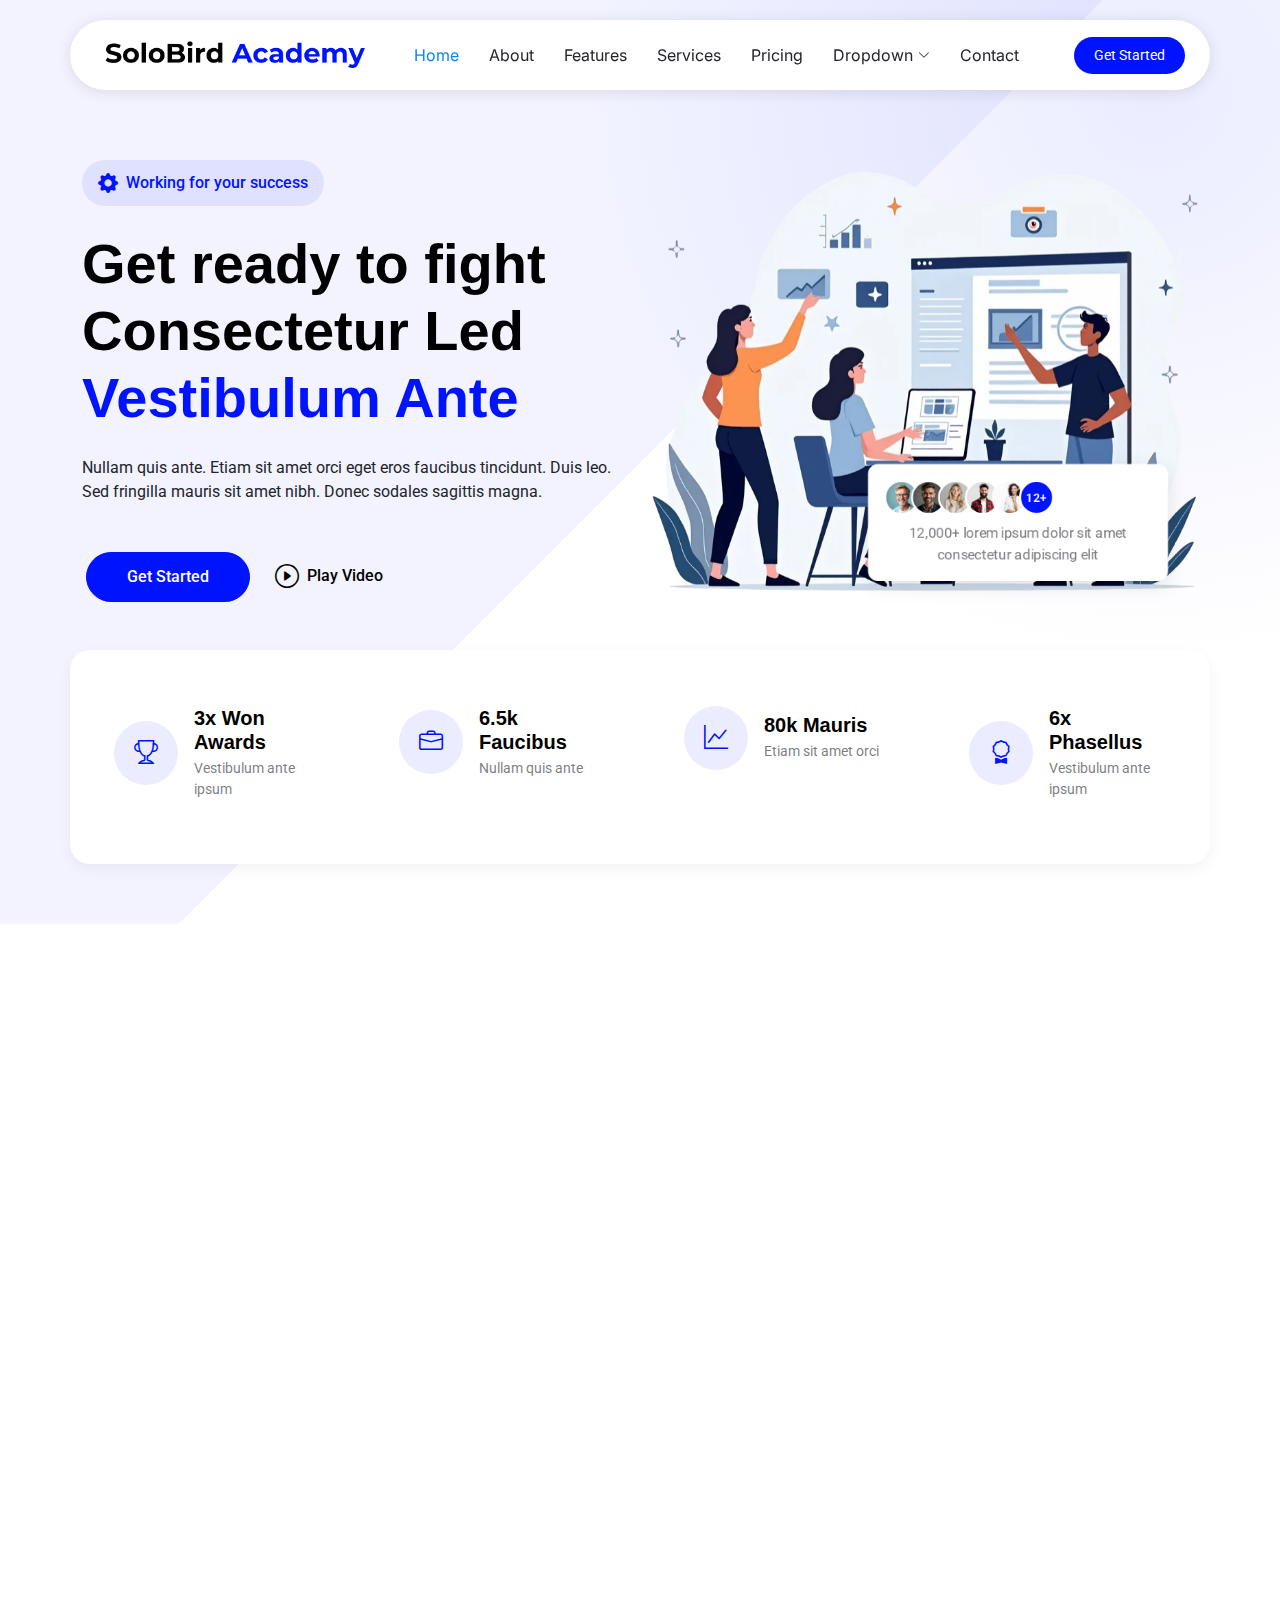
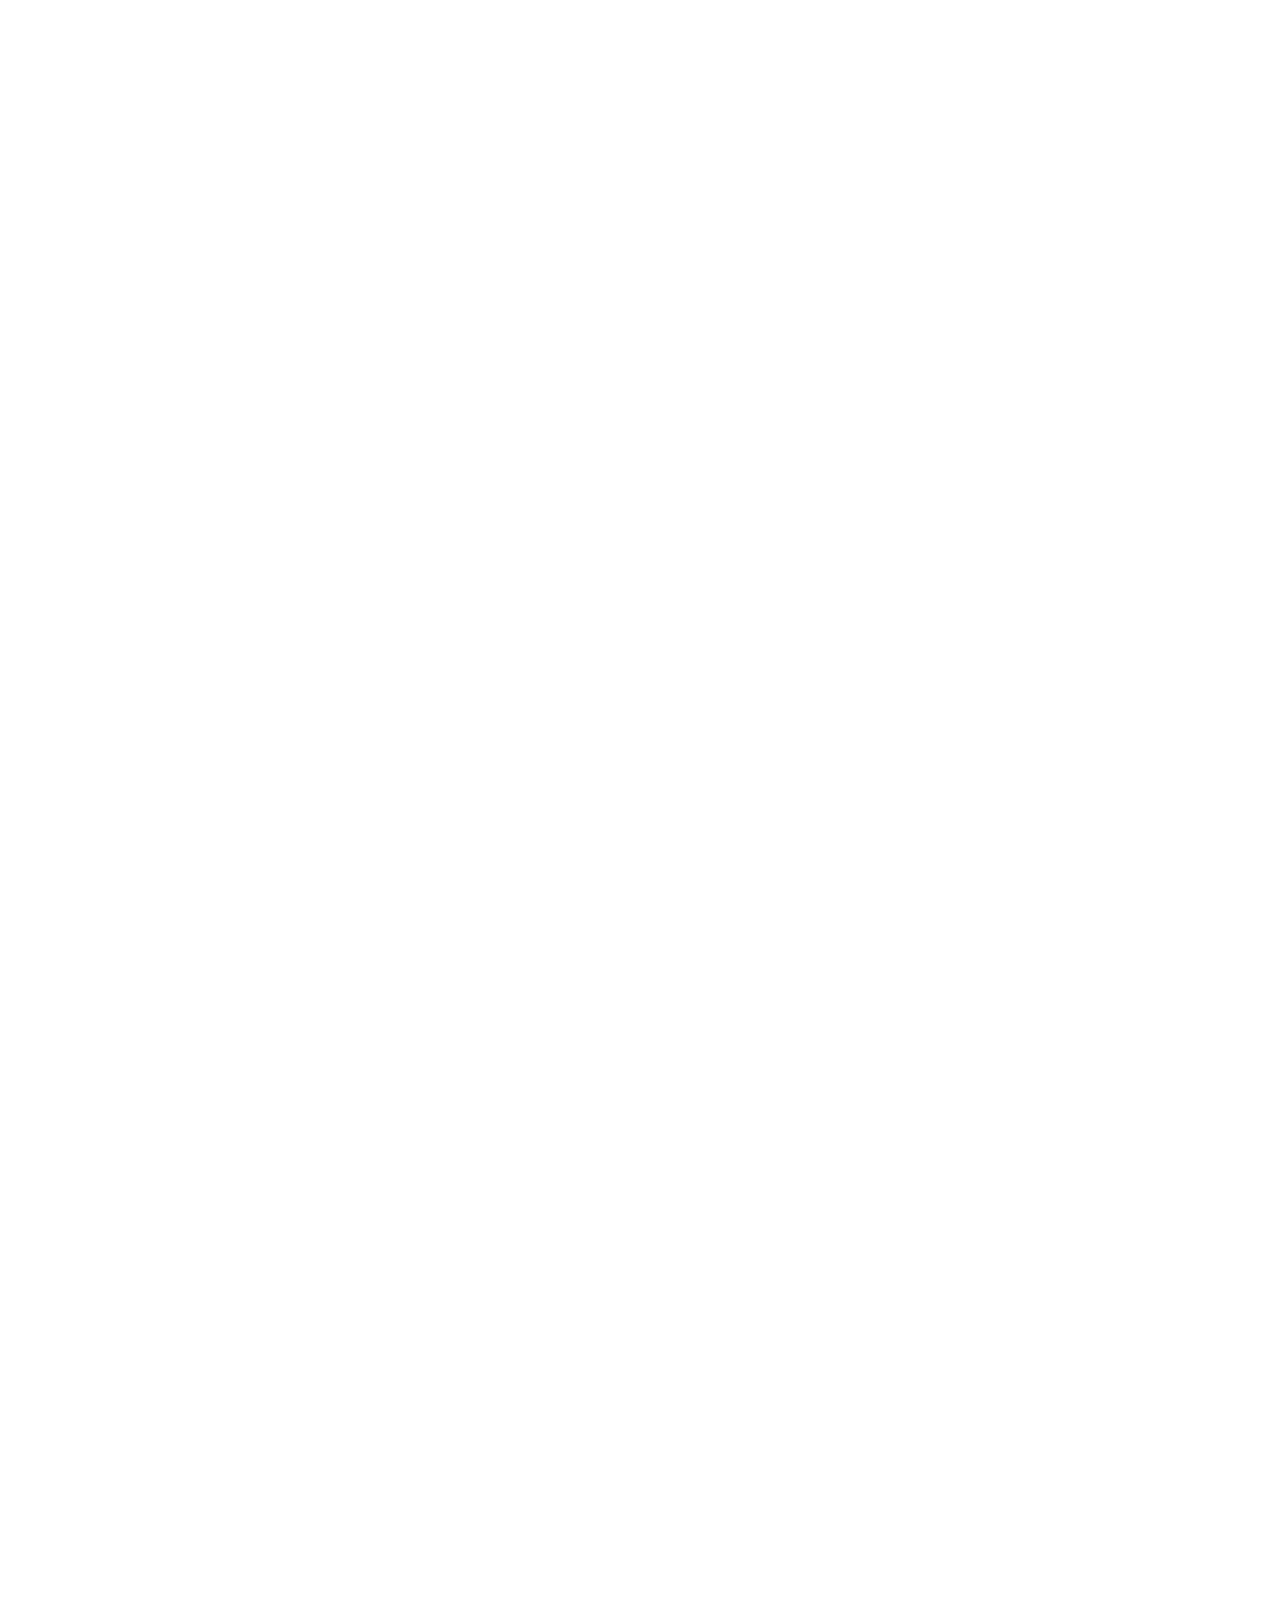
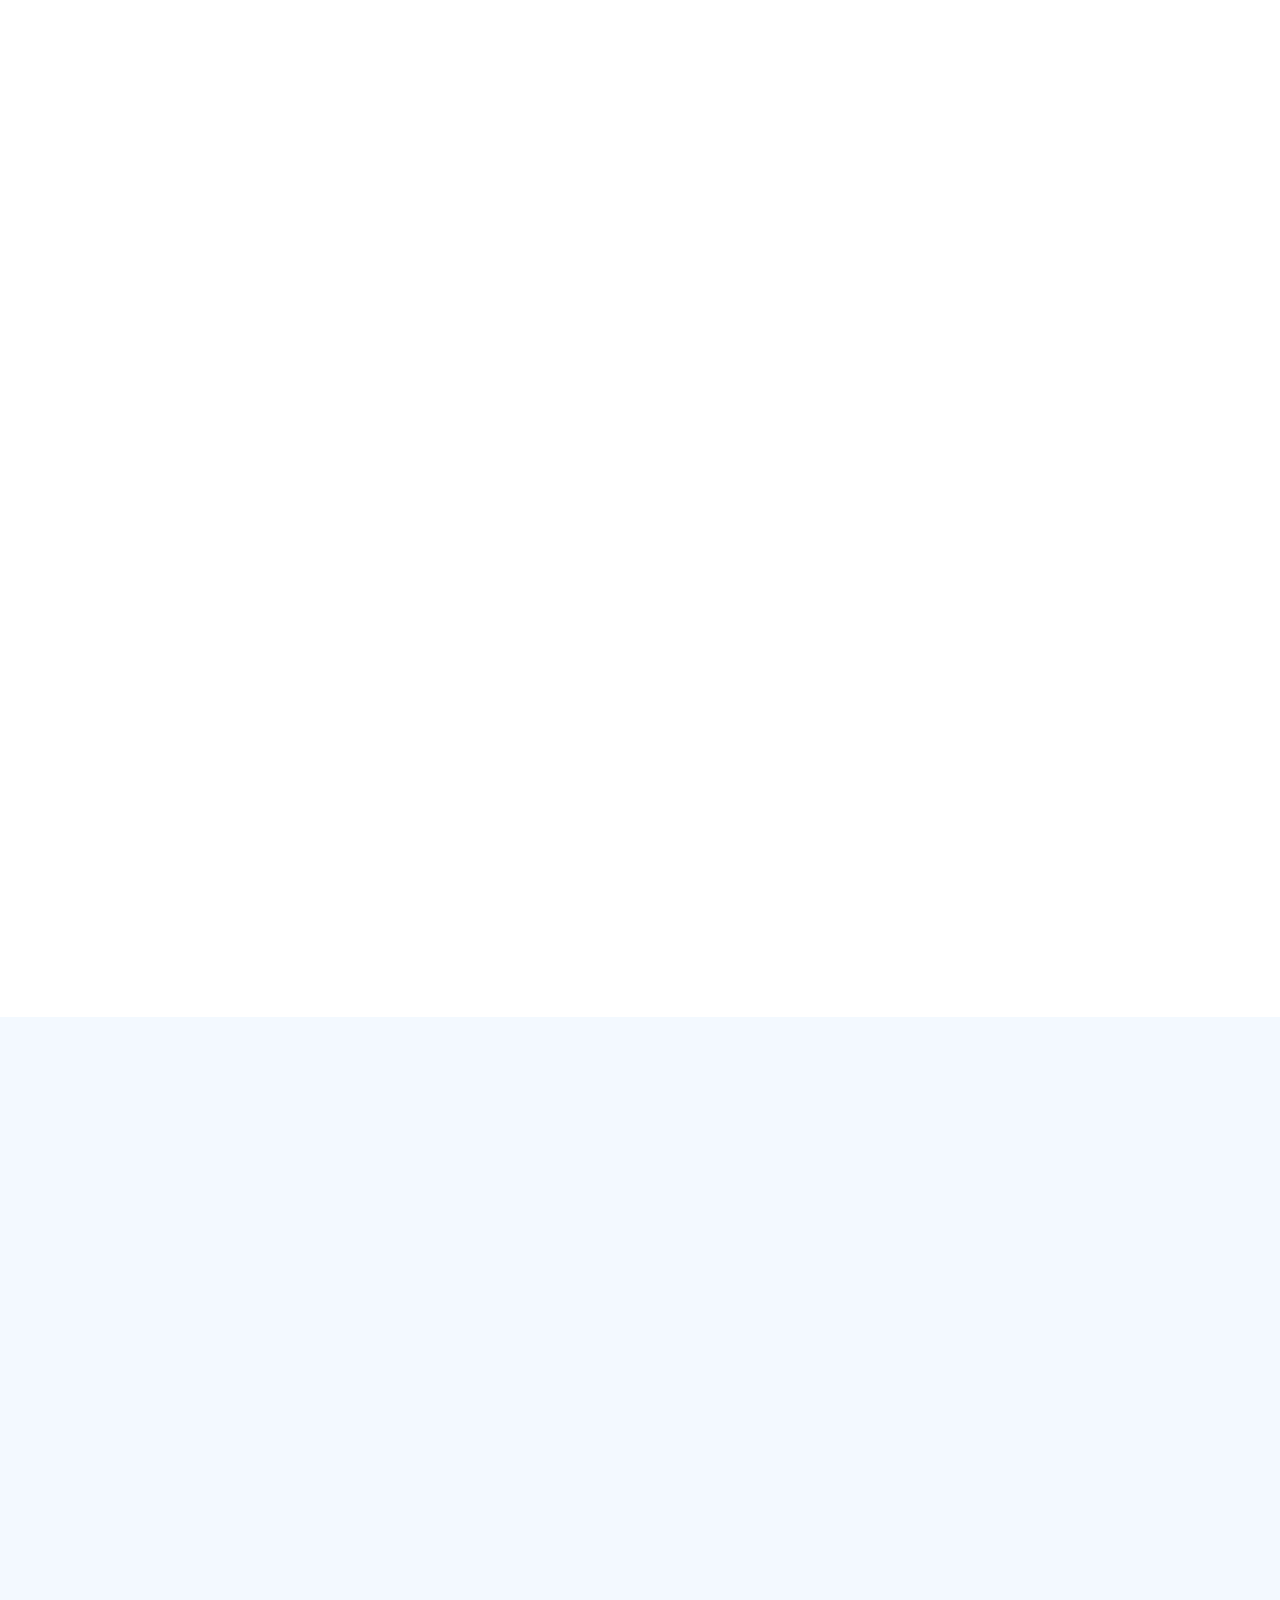
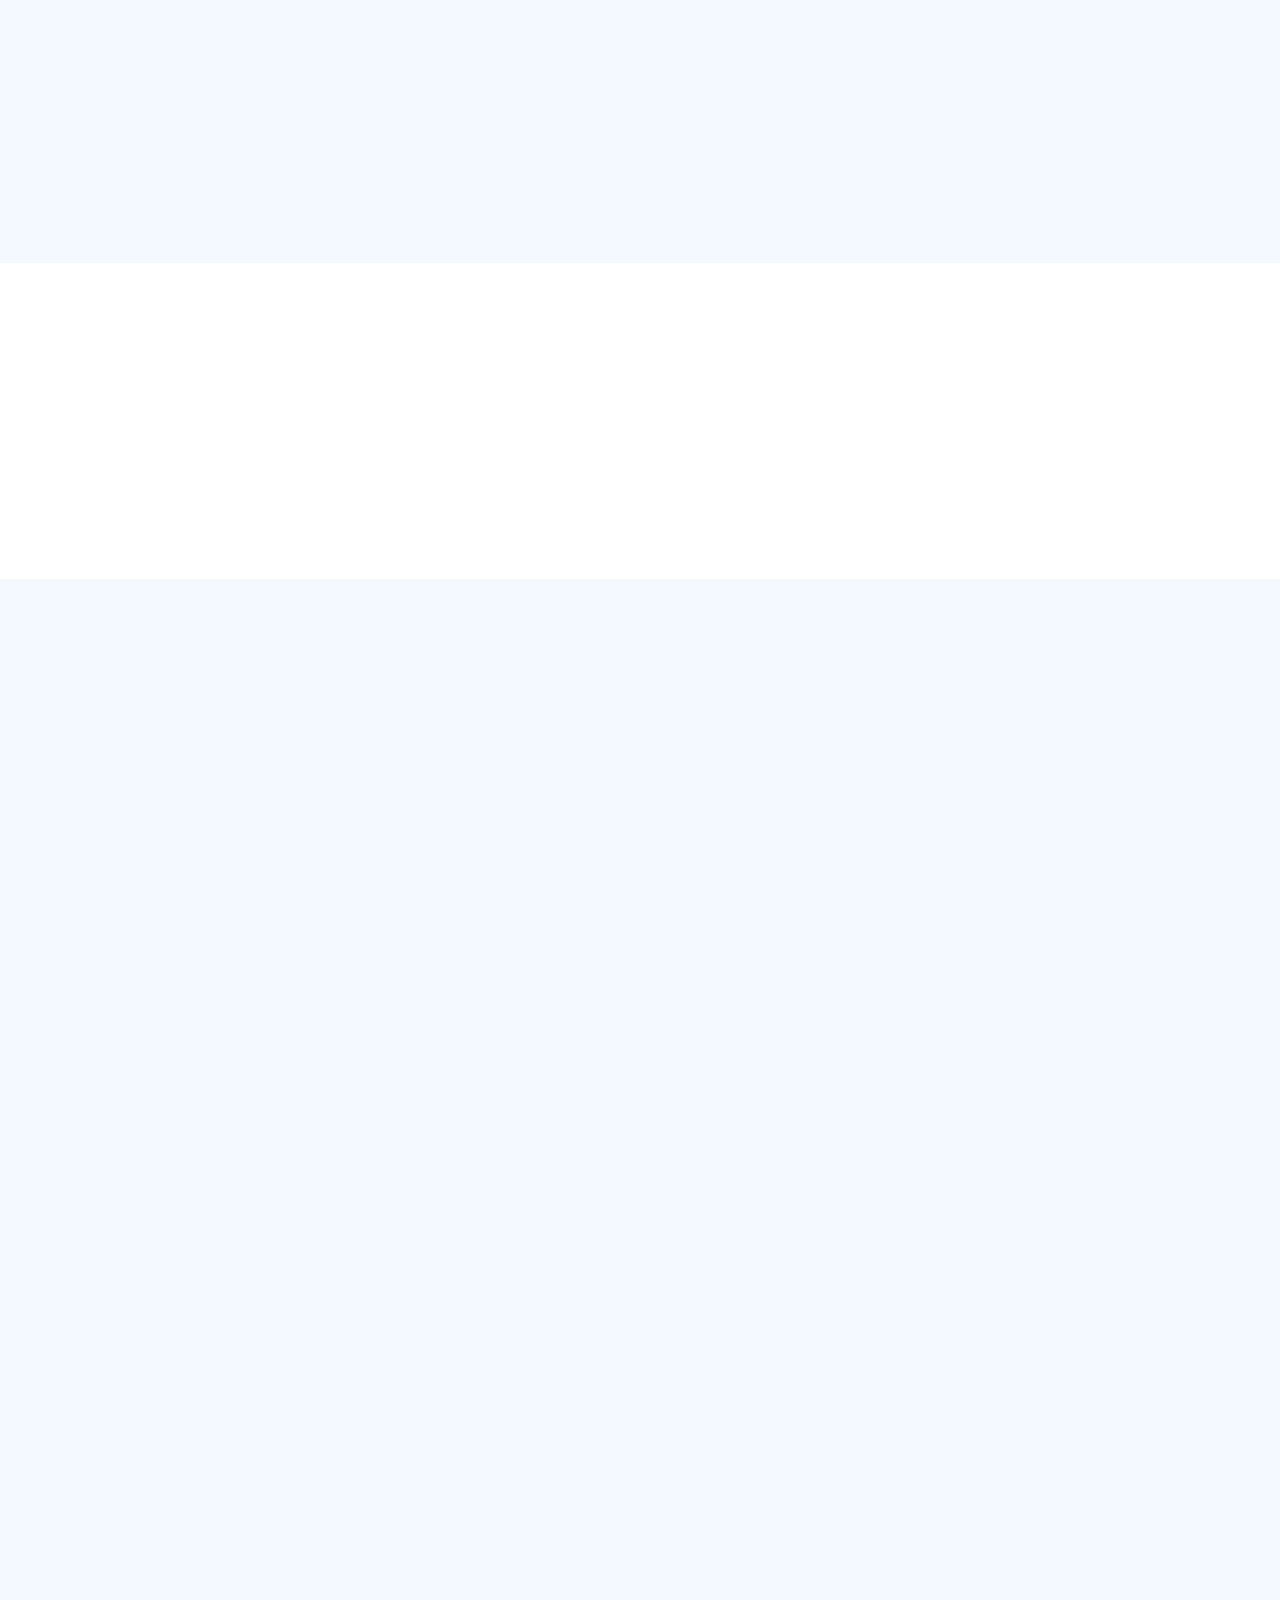
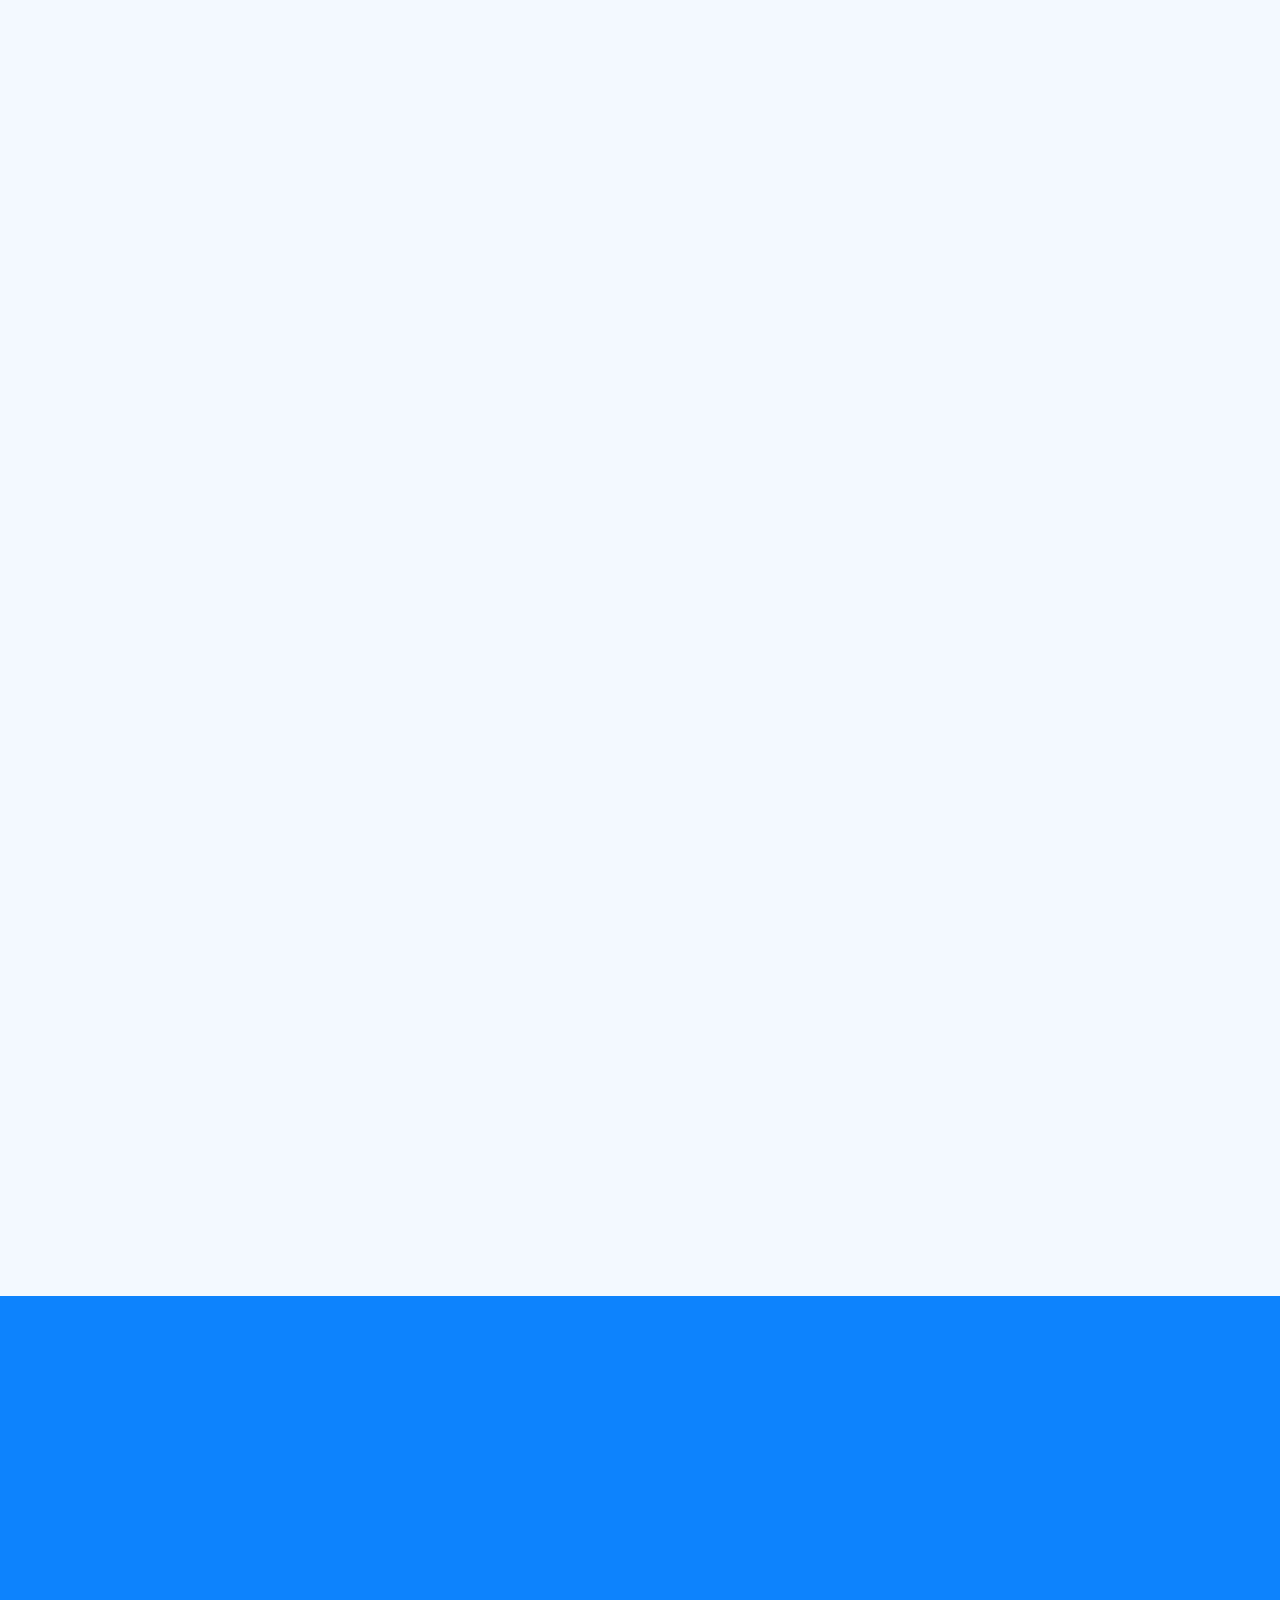
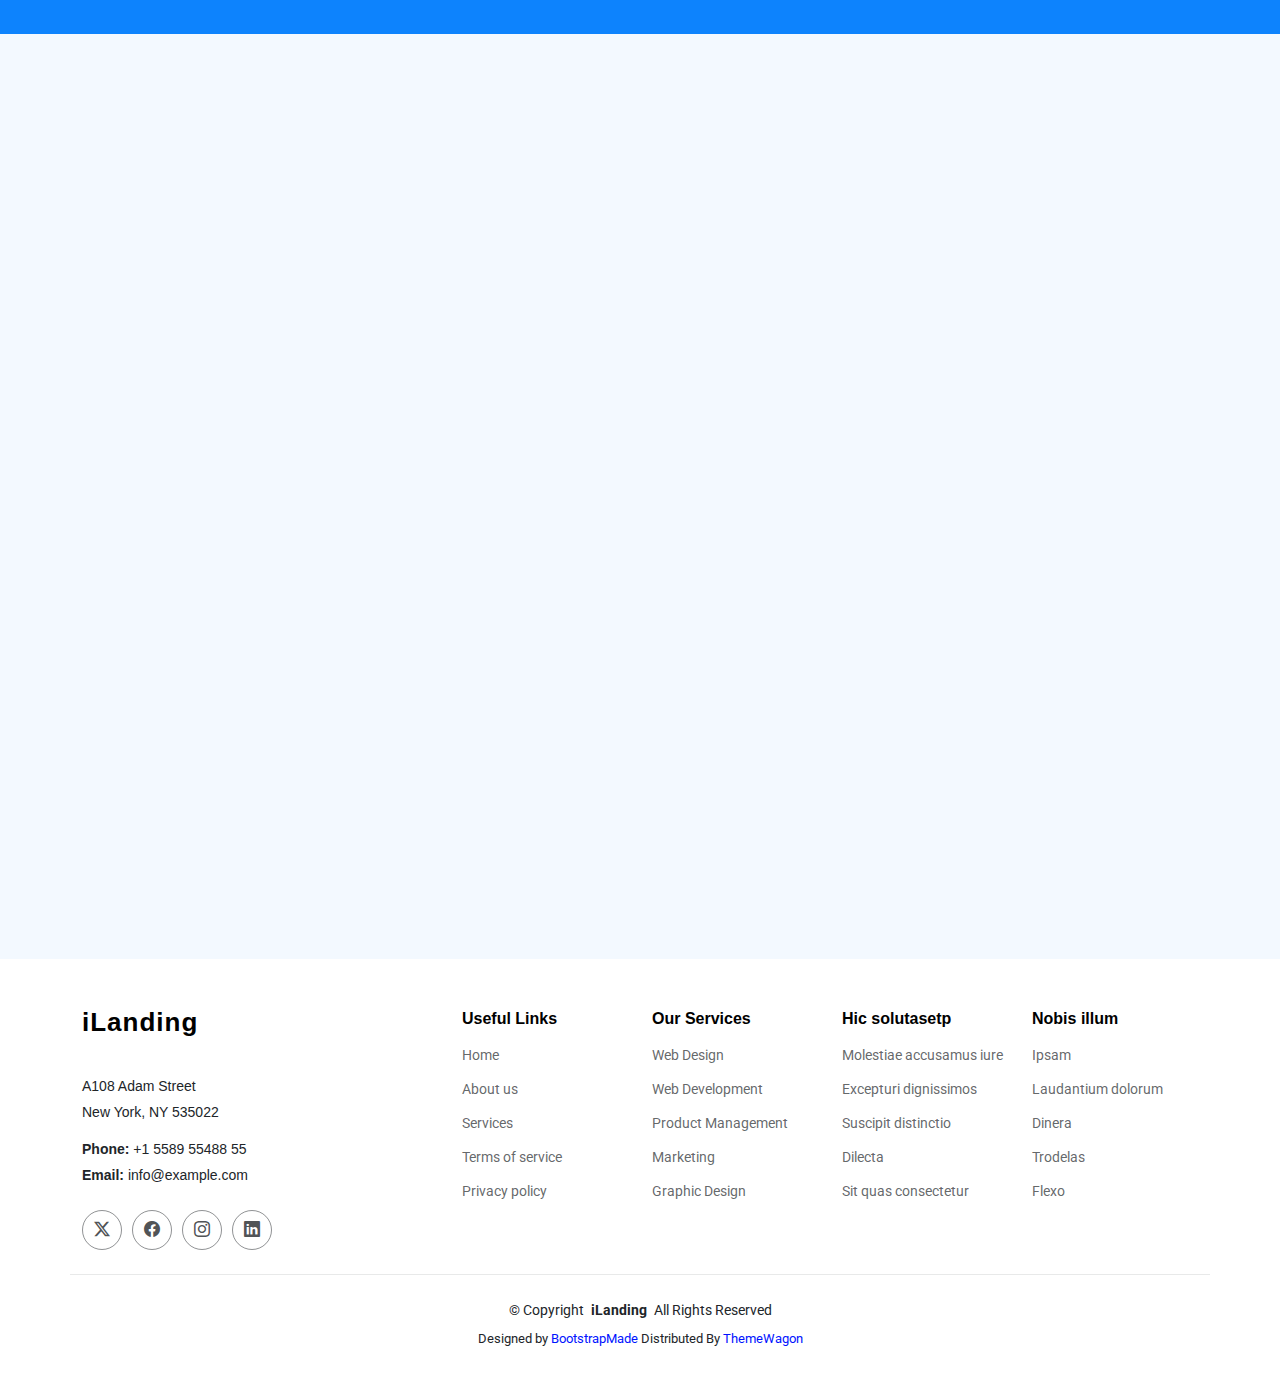
<file: index.html>
<!DOCTYPE html>
<html lang="en">

<head>
  <meta charset="utf-8">
  <meta content="width=device-width, initial-scale=1.0" name="viewport">
  <title>SoloBird Academy</title>
  <meta name="description" content="SBA SoloBird Academy Hassan Suhail">
  <meta name="keywords" content="SBA SoloBird Academy Hassan Suhail">

  <!-- Favicons -->
  <link href="assets/img/logo.png" rel="icon">
  <link href="assets/img/logo.png" rel="apple-touch-icon">

  <!-- Fonts -->
  <link href="https://fonts.googleapis.com" rel="preconnect">
  <link href="https://fonts.gstatic.com" rel="preconnect" crossorigin>
  <link href="https://fonts.googleapis.com/css2?family=Roboto:ital,wght@0,100;0,300;0,400;0,500;0,700;0,900;1,100;1,300;1,400;1,500;1,700;1,900&family=Inter:wght@100;200;300;400;500;600;700;800;900&family=Nunito:ital,wght@0,200;0,300;0,400;0,500;0,600;0,700;0,800;0,900;1,200;1,300;1,400;1,500;1,600;1,700;1,800;1,900&display=swap" rel="stylesheet">

  <!-- Vendor CSS Files -->
  <link href="assets/vendor/bootstrap/css/bootstrap.min.css" rel="stylesheet">
  <link href="assets/vendor/bootstrap-icons/bootstrap-icons.css" rel="stylesheet">
  <link href="assets/vendor/aos/aos.css" rel="stylesheet">
  <link href="assets/vendor/glightbox/css/glightbox.min.css" rel="stylesheet">
  <link href="assets/vendor/swiper/swiper-bundle.min.css" rel="stylesheet">

  <!-- Main CSS File -->
  <link href="assets/css/main.css" rel="stylesheet">

  <!-- =======================================================
  * Template Name: iLanding
  * Template URL: https://bootstrapmade.com/ilanding-bootstrap-landing-page-template/
  * License: https://bootstrapmade.com/license/
  ======================================================== -->
</head>

<body class="index-page">

  <header id="header" class="header d-flex align-items-center fixed-top">
    <div class="header-container container-fluid container-xl position-relative d-flex align-items-center justify-content-between">

      <a href="index.html" class="logo d-flex align-items-center me-auto me-xl-0">
        <!-- Uncomment the line below if you also wish to use an image logo -->
        <!-- <img src="assets/img/logo.png" alt=""> -->
        <img src="assets/img/logo header web.png" alt="Logo" class="logo">
        
      </a>

      <nav id="navmenu" class="navmenu">
        <ul>
          <li><a href="index.html" class="active">Home</a></li>
          <li><a href="#about">About</a></li>
          <li><a href="#features">Features</a></li>
          <li><a href="#services">Services</a></li>
          <li><a href="#pricing">Pricing</a></li>
          <li class="dropdown"><a href="#"><span>Dropdown</span> <i class="bi bi-chevron-down toggle-dropdown"></i></a>
            <ul>
              <li><a href="#">Dropdown 1</a></li>
              <li class="dropdown"><a href="#"><span>Deep Dropdown</span> <i class="bi bi-chevron-down toggle-dropdown"></i></a>
                <ul>
                  <li><a href="#">Deep Dropdown 1</a></li>
                  <li><a href="#">Deep Dropdown 2</a></li>
                  <li><a href="#">Deep Dropdown 3</a></li>
                  <li><a href="#">Deep Dropdown 4</a></li>
                  <li><a href="#">Deep Dropdown 5</a></li>
                </ul>
              </li>
              <li><a href="#">Dropdown 2</a></li>
              <li><a href="#">Dropdown 3</a></li>
              <li><a href="#">Dropdown 4</a></li>
            </ul>
          </li>
          <li><a href="#contact">Contact</a></li>
        </ul>
        <i class="mobile-nav-toggle d-xl-none bi bi-list"></i>
      </nav>

      <a class="btn-getstarted" href="signup.html">Get Started</a>

    </div>
  </header>

  <main class="main">

    <!-- Hero Section -->
    <section id="hero" class="hero section">

      <div class="container" data-aos="fade-up" data-aos-delay="100">

        <div class="row align-items-center">
          <div class="col-lg-6">
            <div class="hero-content" data-aos="fade-up" data-aos-delay="200">
              <div class="company-badge mb-4">
                <i class="bi bi-gear-fill me-2"></i>
                Working for your success
              </div>

              <h1 class="mb-4">
                Get ready to fight<br>
                Consectetur Led <br>
                <span class="accent-text">Vestibulum Ante</span>
              </h1>

              <p class="mb-4 mb-md-5">
                Nullam quis ante. Etiam sit amet orci eget eros faucibus tincidunt.
                Duis leo. Sed fringilla mauris sit amet nibh. Donec sodales sagittis magna.
              </p>

              <div class="hero-buttons">
                <a href="#about" class="btn btn-primary me-0 me-sm-2 mx-1">Get Started</a>
                <a href="https://www.youtube.com/watch?v=Y7f98aduVJ8" class="btn btn-link mt-2 mt-sm-0 glightbox">
                  <i class="bi bi-play-circle me-1"></i>
                  Play Video
                </a>
              </div>
            </div>
          </div>

          <div class="col-lg-6">
            <div class="hero-image" data-aos="zoom-out" data-aos-delay="300">
              <img src="assets/img/illustration-1.webp" alt="Hero Image" class="img-fluid">

              <div class="customers-badge">
                <div class="customer-avatars">
                  <img src="assets/img/avatar-1.webp" alt="Customer 1" class="avatar">
                  <img src="assets/img/avatar-2.webp" alt="Customer 2" class="avatar">
                  <img src="assets/img/avatar-3.webp" alt="Customer 3" class="avatar">
                  <img src="assets/img/avatar-4.webp" alt="Customer 4" class="avatar">
                  <img src="assets/img/avatar-5.webp" alt="Customer 5" class="avatar">
                  <span class="avatar more">12+</span>
                </div>
                <p class="mb-0 mt-2">12,000+ lorem ipsum dolor sit amet consectetur adipiscing elit</p>
              </div>
            </div>
          </div>
        </div>

        <div class="row stats-row gy-4 mt-5" data-aos="fade-up" data-aos-delay="500">
          <div class="col-lg-3 col-md-6">
            <div class="stat-item">
              <div class="stat-icon">
                <i class="bi bi-trophy"></i>
              </div>
              <div class="stat-content">
                <h4>3x Won Awards</h4>
                <p class="mb-0">Vestibulum ante ipsum</p>
              </div>
            </div>
          </div>
          <div class="col-lg-3 col-md-6">
            <div class="stat-item">
              <div class="stat-icon">
                <i class="bi bi-briefcase"></i>
              </div>
              <div class="stat-content">
                <h4>6.5k Faucibus</h4>
                <p class="mb-0">Nullam quis ante</p>
              </div>
            </div>
          </div>
          <div class="col-lg-3 col-md-6">
            <div class="stat-item">
              <div class="stat-icon">
                <i class="bi bi-graph-up"></i>
              </div>
              <div class="stat-content">
                <h4>80k Mauris</h4>
                <p class="mb-0">Etiam sit amet orci</p>
              </div>
            </div>
          </div>
          <div class="col-lg-3 col-md-6">
            <div class="stat-item">
              <div class="stat-icon">
                <i class="bi bi-award"></i>
              </div>
              <div class="stat-content">
                <h4>6x Phasellus</h4>
                <p class="mb-0">Vestibulum ante ipsum</p>
              </div>
            </div>
          </div>
        </div>

      </div>

    </section><!-- /Hero Section -->

    <!-- About Section -->
    <section id="about" class="about section">

      <div class="container" data-aos="fade-up" data-aos-delay="100">

        <div class="row gy-4 align-items-center justify-content-between">

          <div class="col-xl-5" data-aos="fade-up" data-aos-delay="200">
            <span class="about-meta">MORE ABOUT US</span>
            <h2 class="about-title">Voluptas enim suscipit temporibus</h2>
            <p class="about-description">Sed ut perspiciatis unde omnis iste natus error sit voluptatem accusantium doloremque laudantium, totam rem aperiam, eaque ipsa quae ab illo inventore veritatis et quasi architecto beatae vitae dicta sunt explicabo.</p>

            <div class="row feature-list-wrapper">
              <div class="col-md-6">
                <ul class="feature-list">
                  <li><i class="bi bi-check-circle-fill"></i> Lorem ipsum dolor sit amet</li>
                  <li><i class="bi bi-check-circle-fill"></i> Consectetur adipiscing elit</li>
                  <li><i class="bi bi-check-circle-fill"></i> Sed do eiusmod tempor</li>
                </ul>
              </div>
              <div class="col-md-6">
                <ul class="feature-list">
                  <li><i class="bi bi-check-circle-fill"></i> Incididunt ut labore et</li>
                  <li><i class="bi bi-check-circle-fill"></i> Dolore magna aliqua</li>
                  <li><i class="bi bi-check-circle-fill"></i> Ut enim ad minim veniam</li>
                </ul>
              </div>
            </div>

            <div class="info-wrapper">
              <div class="row gy-4">
                <div class="col-lg-5">
                  <div class="profile d-flex align-items-center gap-3">
                    <img src="assets/img/avatar-1.webp" alt="CEO Profile" class="profile-image">
                    <div>
                      <h4 class="profile-name">Mario Smith</h4>
                      <p class="profile-position">CEO &amp; Founder</p>
                    </div>
                  </div>
                </div>
                <div class="col-lg-7">
                  <div class="contact-info d-flex align-items-center gap-2">
                    <i class="bi bi-telephone-fill"></i>
                    <div>
                      <p class="contact-label">Call us anytime</p>
                      <p class="contact-number">+123 456-789</p>
                    </div>
                  </div>
                </div>
              </div>
            </div>
          </div>

          <div class="col-xl-6" data-aos="fade-up" data-aos-delay="300">
            <div class="image-wrapper">
              <div class="images position-relative" data-aos="zoom-out" data-aos-delay="400">
                <img src="assets/img/about-5.webp" alt="Business Meeting" class="img-fluid main-image rounded-4">
                <img src="assets/img/about-2.webp" alt="Team Discussion" class="img-fluid small-image rounded-4">
              </div>
              <div class="experience-badge floating">
                <h3>15+ <span>Years</span></h3>
                <p>Of experience in business service</p>
              </div>
            </div>
          </div>
        </div>

      </div>

    </section><!-- /About Section -->

    <!-- Features Section -->
    <section id="features" class="features section">

      <!-- Section Title -->
      <div class="container section-title" data-aos="fade-up">
        <h2>Features</h2>
        <p>Necessitatibus eius consequatur ex aliquid fuga eum quidem sint consectetur velit</p>
      </div><!-- End Section Title -->

      <div class="container">

        <div class="d-flex justify-content-center">

          <ul class="nav nav-tabs" data-aos="fade-up" data-aos-delay="100">

            <li class="nav-item">
              <a class="nav-link active show" data-bs-toggle="tab" data-bs-target="#features-tab-1">
                <h4>Modisit</h4>
              </a>
            </li><!-- End tab nav item -->

            <li class="nav-item">
              <a class="nav-link" data-bs-toggle="tab" data-bs-target="#features-tab-2">
                <h4>Praesenti</h4>
              </a><!-- End tab nav item -->

            </li>
            <li class="nav-item">
              <a class="nav-link" data-bs-toggle="tab" data-bs-target="#features-tab-3">
                <h4>Explica</h4>
              </a>
            </li><!-- End tab nav item -->

          </ul>

        </div>

        <div class="tab-content" data-aos="fade-up" data-aos-delay="200">

          <div class="tab-pane fade active show" id="features-tab-1">
            <div class="row">
              <div class="col-lg-6 order-2 order-lg-1 mt-3 mt-lg-0 d-flex flex-column justify-content-center">
                <h3>Voluptatem dignissimos provident</h3>
                <p class="fst-italic">
                  Lorem ipsum dolor sit amet, consectetur adipiscing elit, sed do eiusmod tempor incididunt ut labore et dolore
                  magna aliqua.
                </p>
                <ul>
                  <li><i class="bi bi-check2-all"></i> <span>Ullamco laboris nisi ut aliquip ex ea commodo consequat.</span></li>
                  <li><i class="bi bi-check2-all"></i> <span>Duis aute irure dolor in reprehenderit in voluptate velit.</span></li>
                  <li><i class="bi bi-check2-all"></i> <span>Ullamco laboris nisi ut aliquip ex ea commodo consequat. Duis aute irure dolor in reprehenderit in voluptate trideta storacalaperda mastiro dolore eu fugiat nulla pariatur.</span></li>
                </ul>
              </div>
              <div class="col-lg-6 order-1 order-lg-2 text-center">
                <img src="assets/img/features-illustration-1.webp" alt="" class="img-fluid">
              </div>
            </div>
          </div><!-- End tab content item -->

          <div class="tab-pane fade" id="features-tab-2">
            <div class="row">
              <div class="col-lg-6 order-2 order-lg-1 mt-3 mt-lg-0 d-flex flex-column justify-content-center">
                <h3>Neque exercitationem debitis</h3>
                <p class="fst-italic">
                  Lorem ipsum dolor sit amet, consectetur adipiscing elit, sed do eiusmod tempor incididunt ut labore et dolore
                  magna aliqua.
                </p>
                <ul>
                  <li><i class="bi bi-check2-all"></i> <span>Ullamco laboris nisi ut aliquip ex ea commodo consequat.</span></li>
                  <li><i class="bi bi-check2-all"></i> <span>Duis aute irure dolor in reprehenderit in voluptate velit.</span></li>
                  <li><i class="bi bi-check2-all"></i> <span>Provident mollitia neque rerum asperiores dolores quos qui a. Ipsum neque dolor voluptate nisi sed.</span></li>
                  <li><i class="bi bi-check2-all"></i> <span>Ullamco laboris nisi ut aliquip ex ea commodo consequat. Duis aute irure dolor in reprehenderit in voluptate trideta storacalaperda mastiro dolore eu fugiat nulla pariatur.</span></li>
                </ul>
              </div>
              <div class="col-lg-6 order-1 order-lg-2 text-center">
                <img src="assets/img/features-illustration-2.webp" alt="" class="img-fluid">
              </div>
            </div>
          </div><!-- End tab content item -->

          <div class="tab-pane fade" id="features-tab-3">
            <div class="row">
              <div class="col-lg-6 order-2 order-lg-1 mt-3 mt-lg-0 d-flex flex-column justify-content-center">
                <h3>Voluptatibus commodi accusamu</h3>
                <ul>
                  <li><i class="bi bi-check2-all"></i> <span>Ullamco laboris nisi ut aliquip ex ea commodo consequat.</span></li>
                  <li><i class="bi bi-check2-all"></i> <span>Duis aute irure dolor in reprehenderit in voluptate velit.</span></li>
                  <li><i class="bi bi-check2-all"></i> <span>Provident mollitia neque rerum asperiores dolores quos qui a. Ipsum neque dolor voluptate nisi sed.</span></li>
                </ul>
                <p class="fst-italic">
                  Lorem ipsum dolor sit amet, consectetur adipiscing elit, sed do eiusmod tempor incididunt ut labore et dolore
                  magna aliqua.
                </p>
              </div>
              <div class="col-lg-6 order-1 order-lg-2 text-center">
                <img src="assets/img/features-illustration-3.webp" alt="" class="img-fluid">
              </div>
            </div>
          </div><!-- End tab content item -->

        </div>

      </div>

    </section><!-- /Features Section -->

    <!-- Features Cards Section -->
    <section id="features-cards" class="features-cards section">

      <div class="container">

        <div class="row gy-4">

          <div class="col-xl-3 col-md-6" data-aos="zoom-in" data-aos-delay="100">
            <div class="feature-box orange">
              <i class="bi bi-award"></i>
              <h4>Corporis voluptates</h4>
              <p>Consequuntur sunt aut quasi enim aliquam quae harum pariatur laboris nisi ut aliquip</p>
            </div>
          </div><!-- End Feature Borx-->

          <div class="col-xl-3 col-md-6" data-aos="zoom-in" data-aos-delay="200">
            <div class="feature-box blue">
              <i class="bi bi-patch-check"></i>
              <h4>Explicabo consectetur</h4>
              <p>Est autem dicta beatae suscipit. Sint veritatis et sit quasi ab aut inventore</p>
            </div>
          </div><!-- End Feature Borx-->

          <div class="col-xl-3 col-md-6" data-aos="zoom-in" data-aos-delay="300">
            <div class="feature-box green">
              <i class="bi bi-sunrise"></i>
              <h4>Ullamco laboris</h4>
              <p>Excepteur sint occaecat cupidatat non proident, sunt in culpa qui officia deserunt</p>
            </div>
          </div><!-- End Feature Borx-->

          <div class="col-xl-3 col-md-6" data-aos="zoom-in" data-aos-delay="400">
            <div class="feature-box red">
              <i class="bi bi-shield-check"></i>
              <h4>Labore consequatur</h4>
              <p>Aut suscipit aut cum nemo deleniti aut omnis. Doloribus ut maiores omnis facere</p>
            </div>
          </div><!-- End Feature Borx-->

        </div>

      </div>

    </section><!-- /Features Cards Section -->

    <!-- Features 2 Section -->
    <section id="features-2" class="features-2 section">

      <div class="container" data-aos="fade-up" data-aos-delay="100">

        <div class="row align-items-center">

          <div class="col-lg-4">

            <div class="feature-item text-end mb-5" data-aos="fade-right" data-aos-delay="200">
              <div class="d-flex align-items-center justify-content-end gap-4">
                <div class="feature-content">
                  <h3>Use On Any Device</h3>
                  <p>Vestibulum ante ipsum primis in faucibus orci luctus et ultrices posuere cubilia Curae; In ac dui quis mi consectetuer lacinia.</p>
                </div>
                <div class="feature-icon flex-shrink-0">
                  <i class="bi bi-display"></i>
                </div>
              </div>
            </div><!-- End .feature-item -->

            <div class="feature-item text-end mb-5" data-aos="fade-right" data-aos-delay="300">
              <div class="d-flex align-items-center justify-content-end gap-4">
                <div class="feature-content">
                  <h3>Feather Icons</h3>
                  <p>Phasellus ullamcorper ipsum rutrum nunc nunc nonummy metus vestibulum volutpat sapien arcu sed augue aliquam erat volutpat.</p>
                </div>
                <div class="feature-icon flex-shrink-0">
                  <i class="bi bi-feather"></i>
                </div>
              </div>
            </div><!-- End .feature-item -->

            <div class="feature-item text-end" data-aos="fade-right" data-aos-delay="400">
              <div class="d-flex align-items-center justify-content-end gap-4">
                <div class="feature-content">
                  <h3>Retina Ready</h3>
                  <p>Aenean tellus metus bibendum sed posuere ac mattis non nunc vestibulum fringilla purus sit amet fermentum aenean commodo.</p>
                </div>
                <div class="feature-icon flex-shrink-0">
                  <i class="bi bi-eye"></i>
                </div>
              </div>
            </div><!-- End .feature-item -->

          </div>

          <div class="col-lg-4" data-aos="zoom-in" data-aos-delay="200">
            <div class="phone-mockup text-center">
              <img src="assets/img/phone-app-screen.webp" alt="Phone Mockup" class="img-fluid">
            </div>
          </div><!-- End Phone Mockup -->

          <div class="col-lg-4">

            <div class="feature-item mb-5" data-aos="fade-left" data-aos-delay="200">
              <div class="d-flex align-items-center gap-4">
                <div class="feature-icon flex-shrink-0">
                  <i class="bi bi-code-square"></i>
                </div>
                <div class="feature-content">
                  <h3>W3c Valid Code</h3>
                  <p>Donec vitae sapien ut libero venenatis faucibus nullam quis ante etiam sit amet orci eget eros faucibus tincidunt.</p>
                </div>
              </div>
            </div><!-- End .feature-item -->

            <div class="feature-item mb-5" data-aos="fade-left" data-aos-delay="300">
              <div class="d-flex align-items-center gap-4">
                <div class="feature-icon flex-shrink-0">
                  <i class="bi bi-phone"></i>
                </div>
                <div class="feature-content">
                  <h3>Fully Responsive</h3>
                  <p>Maecenas tempus tellus eget condimentum rhoncus sem quam semper libero sit amet adipiscing sem neque sed ipsum.</p>
                </div>
              </div>
            </div><!-- End .feature-item -->

            <div class="feature-item" data-aos="fade-left" data-aos-delay="400">
              <div class="d-flex align-items-center gap-4">
                <div class="feature-icon flex-shrink-0">
                  <i class="bi bi-browser-chrome"></i>
                </div>
                <div class="feature-content">
                  <h3>Browser Compatibility</h3>
                  <p>Nullam dictum felis eu pede mollis pretium integer tincidunt cras dapibus vivamus elementum semper nisi aenean vulputate.</p>
                </div>
              </div>
            </div><!-- End .feature-item -->

          </div>
        </div>

      </div>

    </section><!-- /Features 2 Section -->

    <!-- Call To Action Section -->
    <section id="call-to-action" class="call-to-action section">

      <div class="container" data-aos="fade-up" data-aos-delay="100">

        <div class="row content justify-content-center align-items-center position-relative">
          <div class="col-lg-8 mx-auto text-center">
            <h2 class="display-4 mb-4">Maecenas tempus tellus eget condimentum</h2>
            <p class="mb-4">Vestibulum ante ipsum primis in faucibus orci luctus et ultrices posuere cubilia Curae; Donec velit neque, auctor sit amet aliquam vel</p>
            <a href="#" class="btn btn-cta">Call To Action</a>
          </div>

          <!-- Abstract Background Elements -->
          <div class="shape shape-1">
            <svg viewBox="0 0 200 200" xmlns="http://www.w3.org/2000/svg">
              <path d="M47.1,-57.1C59.9,-45.6,68.5,-28.9,71.4,-10.9C74.2,7.1,71.3,26.3,61.5,41.1C51.7,55.9,35,66.2,16.9,69.2C-1.3,72.2,-21,67.8,-36.9,57.9C-52.8,48,-64.9,32.6,-69.1,15.1C-73.3,-2.4,-69.5,-22,-59.4,-37.1C-49.3,-52.2,-32.8,-62.9,-15.7,-64.9C1.5,-67,34.3,-68.5,47.1,-57.1Z" transform="translate(100 100)"></path>
            </svg>
          </div>

          <div class="shape shape-2">
            <svg viewBox="0 0 200 200" xmlns="http://www.w3.org/2000/svg">
              <path d="M41.3,-49.1C54.4,-39.3,66.6,-27.2,71.1,-12.1C75.6,3,72.4,20.9,63.3,34.4C54.2,47.9,39.2,56.9,23.2,62.3C7.1,67.7,-10,69.4,-24.8,64.1C-39.7,58.8,-52.3,46.5,-60.1,31.5C-67.9,16.4,-70.9,-1.4,-66.3,-16.6C-61.8,-31.8,-49.7,-44.3,-36.3,-54C-22.9,-63.7,-8.2,-70.6,3.6,-75.1C15.4,-79.6,28.2,-58.9,41.3,-49.1Z" transform="translate(100 100)"></path>
            </svg>
          </div>

          <!-- Dot Pattern Groups -->
          <div class="dots dots-1">
            <svg viewBox="0 0 100 100" xmlns="http://www.w3.org/2000/svg">
              <pattern id="dot-pattern" x="0" y="0" width="20" height="20" patternUnits="userSpaceOnUse">
                <circle cx="2" cy="2" r="2" fill="currentColor"></circle>
              </pattern>
              <rect width="100" height="100" fill="url(#dot-pattern)"></rect>
            </svg>
          </div>

          <div class="dots dots-2">
            <svg viewBox="0 0 100 100" xmlns="http://www.w3.org/2000/svg">
              <pattern id="dot-pattern-2" x="0" y="0" width="20" height="20" patternUnits="userSpaceOnUse">
                <circle cx="2" cy="2" r="2" fill="currentColor"></circle>
              </pattern>
              <rect width="100" height="100" fill="url(#dot-pattern-2)"></rect>
            </svg>
          </div>

          <div class="shape shape-3">
            <svg viewBox="0 0 200 200" xmlns="http://www.w3.org/2000/svg">
              <path d="M43.3,-57.1C57.4,-46.5,71.1,-32.6,75.3,-16.2C79.5,0.2,74.2,19.1,65.1,35.3C56,51.5,43.1,65,27.4,71.7C11.7,78.4,-6.8,78.3,-23.9,72.4C-41,66.5,-56.7,54.8,-65.4,39.2C-74.1,23.6,-75.8,4,-71.7,-13.2C-67.6,-30.4,-57.7,-45.2,-44.3,-56.1C-30.9,-67,-15.5,-74,0.7,-74.9C16.8,-75.8,33.7,-70.7,43.3,-57.1Z" transform="translate(100 100)"></path>
            </svg>
          </div>
        </div>

      </div>

    </section><!-- /Call To Action Section -->

    <!-- Clients Section -->
    <section id="clients" class="clients section">

      <div class="container" data-aos="fade-up" data-aos-delay="100">

        <div class="swiper init-swiper">
          <script type="application/json" class="swiper-config">
            {
              "loop": true,
              "speed": 600,
              "autoplay": {
                "delay": 5000
              },
              "slidesPerView": "auto",
              "pagination": {
                "el": ".swiper-pagination",
                "type": "bullets",
                "clickable": true
              },
              "breakpoints": {
                "320": {
                  "slidesPerView": 2,
                  "spaceBetween": 40
                },
                "480": {
                  "slidesPerView": 3,
                  "spaceBetween": 60
                },
                "640": {
                  "slidesPerView": 4,
                  "spaceBetween": 80
                },
                "992": {
                  "slidesPerView": 6,
                  "spaceBetween": 120
                }
              }
            }
          </script>
          <div class="swiper-wrapper align-items-center">
            <div class="swiper-slide"><img src="assets/img/clients/client-1.png" class="img-fluid" alt=""></div>
            <div class="swiper-slide"><img src="assets/img/clients/client-2.png" class="img-fluid" alt=""></div>
            <div class="swiper-slide"><img src="assets/img/clients/client-3.png" class="img-fluid" alt=""></div>
            <div class="swiper-slide"><img src="assets/img/clients/client-4.png" class="img-fluid" alt=""></div>
            <div class="swiper-slide"><img src="assets/img/clients/client-5.png" class="img-fluid" alt=""></div>
            <div class="swiper-slide"><img src="assets/img/clients/client-6.png" class="img-fluid" alt=""></div>
            <div class="swiper-slide"><img src="assets/img/clients/client-7.png" class="img-fluid" alt=""></div>
            <div class="swiper-slide"><img src="assets/img/clients/client-8.png" class="img-fluid" alt=""></div>
          </div>
          <div class="swiper-pagination"></div>
        </div>

      </div>

    </section><!-- /Clients Section -->

    <!-- Testimonials Section -->
    <section id="testimonials" class="testimonials section light-background">

      <!-- Section Title -->
      <div class="container section-title" data-aos="fade-up">
        <h2>Testimonials</h2>
        <p>Necessitatibus eius consequatur ex aliquid fuga eum quidem sint consectetur velit</p>
      </div><!-- End Section Title -->

      <div class="container">

        <div class="row g-5">

          <div class="col-lg-6" data-aos="fade-up" data-aos-delay="100">
            <div class="testimonial-item">
              <img src="assets/img/testimonials/testimonials-1.jpg" class="testimonial-img" alt="">
              <h3>Saul Goodman</h3>
              <h4>Ceo &amp; Founder</h4>
              <div class="stars">
                <i class="bi bi-star-fill"></i><i class="bi bi-star-fill"></i><i class="bi bi-star-fill"></i><i class="bi bi-star-fill"></i><i class="bi bi-star-fill"></i>
              </div>
              <p>
                <i class="bi bi-quote quote-icon-left"></i>
                <span>Proin iaculis purus consequat sem cure digni ssim donec porttitora entum suscipit rhoncus. Accusantium quam, ultricies eget id, aliquam eget nibh et. Maecen aliquam, risus at semper.</span>
                <i class="bi bi-quote quote-icon-right"></i>
              </p>
            </div>
          </div><!-- End testimonial item -->

          <div class="col-lg-6" data-aos="fade-up" data-aos-delay="200">
            <div class="testimonial-item">
              <img src="assets/img/testimonials/testimonials-2.jpg" class="testimonial-img" alt="">
              <h3>Sara Wilsson</h3>
              <h4>Designer</h4>
              <div class="stars">
                <i class="bi bi-star-fill"></i><i class="bi bi-star-fill"></i><i class="bi bi-star-fill"></i><i class="bi bi-star-fill"></i><i class="bi bi-star-fill"></i>
              </div>
              <p>
                <i class="bi bi-quote quote-icon-left"></i>
                <span>Export tempor illum tamen malis malis eram quae irure esse labore quem cillum quid cillum eram malis quorum velit fore eram velit sunt aliqua noster fugiat irure amet legam anim culpa.</span>
                <i class="bi bi-quote quote-icon-right"></i>
              </p>
            </div>
          </div><!-- End testimonial item -->

          <div class="col-lg-6" data-aos="fade-up" data-aos-delay="300">
            <div class="testimonial-item">
              <img src="assets/img/testimonials/testimonials-3.jpg" class="testimonial-img" alt="">
              <h3>Jena Karlis</h3>
              <h4>Store Owner</h4>
              <div class="stars">
                <i class="bi bi-star-fill"></i><i class="bi bi-star-fill"></i><i class="bi bi-star-fill"></i><i class="bi bi-star-fill"></i><i class="bi bi-star-fill"></i>
              </div>
              <p>
                <i class="bi bi-quote quote-icon-left"></i>
                <span>Enim nisi quem export duis labore cillum quae magna enim sint quorum nulla quem veniam duis minim tempor labore quem eram duis noster aute amet eram fore quis sint minim.</span>
                <i class="bi bi-quote quote-icon-right"></i>
              </p>
            </div>
          </div><!-- End testimonial item -->

          <div class="col-lg-6" data-aos="fade-up" data-aos-delay="400">
            <div class="testimonial-item">
              <img src="assets/img/testimonials/testimonials-4.jpg" class="testimonial-img" alt="">
              <h3>Matt Brandon</h3>
              <h4>Freelancer</h4>
              <div class="stars">
                <i class="bi bi-star-fill"></i><i class="bi bi-star-fill"></i><i class="bi bi-star-fill"></i><i class="bi bi-star-fill"></i><i class="bi bi-star-fill"></i>
              </div>
              <p>
                <i class="bi bi-quote quote-icon-left"></i>
                <span>Fugiat enim eram quae cillum dolore dolor amet nulla culpa multos export minim fugiat minim velit minim dolor enim duis veniam ipsum anim magna sunt elit fore quem dolore labore illum veniam.</span>
                <i class="bi bi-quote quote-icon-right"></i>
              </p>
            </div>
          </div><!-- End testimonial item -->

        </div>

      </div>

    </section><!-- /Testimonials Section -->

    <!-- Stats Section -->
    <section id="stats" class="stats section">

      <div class="container" data-aos="fade-up" data-aos-delay="100">

        <div class="row gy-4">

          <div class="col-lg-3 col-md-6">
            <div class="stats-item text-center w-100 h-100">
              <span data-purecounter-start="0" data-purecounter-end="232" data-purecounter-duration="1" class="purecounter"></span>
              <p>Clients</p>
            </div>
          </div><!-- End Stats Item -->

          <div class="col-lg-3 col-md-6">
            <div class="stats-item text-center w-100 h-100">
              <span data-purecounter-start="0" data-purecounter-end="521" data-purecounter-duration="1" class="purecounter"></span>
              <p>Projects</p>
            </div>
          </div><!-- End Stats Item -->

          <div class="col-lg-3 col-md-6">
            <div class="stats-item text-center w-100 h-100">
              <span data-purecounter-start="0" data-purecounter-end="1453" data-purecounter-duration="1" class="purecounter"></span>
              <p>Hours Of Support</p>
            </div>
          </div><!-- End Stats Item -->

          <div class="col-lg-3 col-md-6">
            <div class="stats-item text-center w-100 h-100">
              <span data-purecounter-start="0" data-purecounter-end="32" data-purecounter-duration="1" class="purecounter"></span>
              <p>Workers</p>
            </div>
          </div><!-- End Stats Item -->

        </div>

      </div>

    </section><!-- /Stats Section -->

    <!-- Services Section -->
    <section id="services" class="services section light-background">

      <!-- Section Title -->
      <div class="container section-title" data-aos="fade-up">
        <h2>Services</h2>
        <p>Necessitatibus eius consequatur ex aliquid fuga eum quidem sint consectetur velit</p>
      </div><!-- End Section Title -->

      <div class="container" data-aos="fade-up" data-aos-delay="100">

        <div class="row g-4">

          <div class="col-lg-6" data-aos="fade-up" data-aos-delay="100">
            <div class="service-card d-flex">
              <div class="icon flex-shrink-0">
                <i class="bi bi-activity"></i>
              </div>
              <div>
                <h3>Nesciunt Mete</h3>
                <p>Provident nihil minus qui consequatur non omnis maiores. Eos accusantium minus dolores iure perferendis tempore et consequatur.</p>
                <a href="service-details.html" class="read-more">Read More <i class="bi bi-arrow-right"></i></a>
              </div>
            </div>
          </div><!-- End Service Card -->

          <div class="col-lg-6" data-aos="fade-up" data-aos-delay="200">
            <div class="service-card d-flex">
              <div class="icon flex-shrink-0">
                <i class="bi bi-diagram-3"></i>
              </div>
              <div>
                <h3>Eosle Commodi</h3>
                <p>Ut autem aut autem non a. Sint sint sit facilis nam iusto sint. Libero corrupti neque eum hic non ut nesciunt dolorem.</p>
                <a href="service-details.html" class="read-more">Read More <i class="bi bi-arrow-right"></i></a>
              </div>
            </div>
          </div><!-- End Service Card -->

          <div class="col-lg-6" data-aos="fade-up" data-aos-delay="300">
            <div class="service-card d-flex">
              <div class="icon flex-shrink-0">
                <i class="bi bi-easel"></i>
              </div>
              <div>
                <h3>Ledo Markt</h3>
                <p>Ut excepturi voluptatem nisi sed. Quidem fuga consequatur. Minus ea aut. Vel qui id voluptas adipisci eos earum corrupti.</p>
                <a href="service-details.html" class="read-more">Read More <i class="bi bi-arrow-right"></i></a>
              </div>
            </div>
          </div><!-- End Service Card -->

          <div class="col-lg-6" data-aos="fade-up" data-aos-delay="400">
            <div class="service-card d-flex">
              <div class="icon flex-shrink-0">
                <i class="bi bi-clipboard-data"></i>
              </div>
              <div>
                <h3>Asperiores Commodit</h3>
                <p>Non et temporibus minus omnis sed dolor esse consequatur. Cupiditate sed error ea fuga sit provident adipisci neque.</p>
                <a href="service-details.html" class="read-more">Read More <i class="bi bi-arrow-right"></i></a>
              </div>
            </div>
          </div><!-- End Service Card -->

        </div>

      </div>

    </section><!-- /Services Section -->

    <!-- Pricing Section -->
    <section id="pricing" class="pricing section light-background">

      <!-- Section Title -->
      <div class="container section-title" data-aos="fade-up">
        <h2>Pricing</h2>
        <p>Necessitatibus eius consequatur ex aliquid fuga eum quidem sint consectetur velit</p>
      </div><!-- End Section Title -->

      <div class="container" data-aos="fade-up" data-aos-delay="100">

        <div class="row g-4 justify-content-center">

          <!-- Basic Plan -->
          <div class="col-lg-4" data-aos="fade-up" data-aos-delay="100">
            <div class="pricing-card">
              <h3>Basic Plan</h3>
              <div class="price">
                <span class="currency">$</span>
                <span class="amount">9.9</span>
                <span class="period">/ month</span>
              </div>
              <p class="description">Sed ut perspiciatis unde omnis iste natus error sit voluptatem accusantium doloremque laudantium totam.</p>

              <h4>Featured Included:</h4>
              <ul class="features-list">
                <li>
                  <i class="bi bi-check-circle-fill"></i>
                  Duis aute irure dolor
                </li>
                <li>
                  <i class="bi bi-check-circle-fill"></i>
                  Excepteur sint occaecat
                </li>
                <li>
                  <i class="bi bi-check-circle-fill"></i>
                  Nemo enim ipsam voluptatem
                </li>
              </ul>

              <a href="#" class="btn btn-primary">
                Buy Now
                <i class="bi bi-arrow-right"></i>
              </a>
            </div>
          </div>

          <!-- Standard Plan -->
          <div class="col-lg-4" data-aos="fade-up" data-aos-delay="200">
            <div class="pricing-card popular">
              <div class="popular-badge">Most Popular</div>
              <h3>Standard Plan</h3>
              <div class="price">
                <span class="currency">$</span>
                <span class="amount">19.9</span>
                <span class="period">/ month</span>
              </div>
              <p class="description">At vero eos et accusamus et iusto odio dignissimos ducimus qui blanditiis praesentium voluptatum.</p>

              <h4>Featured Included:</h4>
              <ul class="features-list">
                <li>
                  <i class="bi bi-check-circle-fill"></i>
                  Lorem ipsum dolor sit amet
                </li>
                <li>
                  <i class="bi bi-check-circle-fill"></i>
                  Consectetur adipiscing elit
                </li>
                <li>
                  <i class="bi bi-check-circle-fill"></i>
                  Sed do eiusmod tempor
                </li>
                <li>
                  <i class="bi bi-check-circle-fill"></i>
                  Ut labore et dolore magna
                </li>
              </ul>

              <a href="#" class="btn btn-light">
                Buy Now
                <i class="bi bi-arrow-right"></i>
              </a>
            </div>
          </div>

          <!-- Premium Plan -->
          <div class="col-lg-4" data-aos="fade-up" data-aos-delay="300">
            <div class="pricing-card">
              <h3>Premium Plan</h3>
              <div class="price">
                <span class="currency">$</span>
                <span class="amount">39.9</span>
                <span class="period">/ month</span>
              </div>
              <p class="description">Quis autem vel eum iure reprehenderit qui in ea voluptate velit esse quam nihil molestiae.</p>

              <h4>Featured Included:</h4>
              <ul class="features-list">
                <li>
                  <i class="bi bi-check-circle-fill"></i>
                  Temporibus autem quibusdam
                </li>
                <li>
                  <i class="bi bi-check-circle-fill"></i>
                  Saepe eveniet ut et voluptates
                </li>
                <li>
                  <i class="bi bi-check-circle-fill"></i>
                  Nam libero tempore soluta
                </li>
                <li>
                  <i class="bi bi-check-circle-fill"></i>
                  Cumque nihil impedit quo
                </li>
                <li>
                  <i class="bi bi-check-circle-fill"></i>
                  Maxime placeat facere possimus
                </li>
              </ul>

              <a href="#" class="btn btn-primary">
                Buy Now
                <i class="bi bi-arrow-right"></i>
              </a>
            </div>
          </div>

        </div>

      </div>

    </section><!-- /Pricing Section -->

    <!-- Faq Section -->
    <section class="faq-9 faq section light-background" id="faq">

      <div class="container">
        <div class="row">

          <div class="col-lg-5" data-aos="fade-up">
            <h2 class="faq-title">Have a question? Check out the FAQ</h2>
            <p class="faq-description">Maecenas tempus tellus eget condimentum rhoncus sem quam semper libero sit amet adipiscing sem neque sed ipsum.</p>
            <div class="faq-arrow d-none d-lg-block" data-aos="fade-up" data-aos-delay="200">
              <svg class="faq-arrow" width="200" height="211" viewBox="0 0 200 211" fill="none" xmlns="http://www.w3.org/2000/svg">
                <path d="M198.804 194.488C189.279 189.596 179.529 185.52 169.407 182.07L169.384 182.049C169.227 181.994 169.07 181.939 168.912 181.884C166.669 181.139 165.906 184.546 167.669 185.615C174.053 189.473 182.761 191.837 189.146 195.695C156.603 195.912 119.781 196.591 91.266 179.049C62.5221 161.368 48.1094 130.695 56.934 98.891C84.5539 98.7247 112.556 84.0176 129.508 62.667C136.396 53.9724 146.193 35.1448 129.773 30.2717C114.292 25.6624 93.7109 41.8875 83.1971 51.3147C70.1109 63.039 59.63 78.433 54.2039 95.0087C52.1221 94.9842 50.0776 94.8683 48.0703 94.6608C30.1803 92.8027 11.2197 83.6338 5.44902 65.1074C-1.88449 41.5699 14.4994 19.0183 27.9202 1.56641C28.6411 0.625793 27.2862 -0.561638 26.5419 0.358501C13.4588 16.4098 -0.221091 34.5242 0.896608 56.5659C1.8218 74.6941 14.221 87.9401 30.4121 94.2058C37.7076 97.0203 45.3454 98.5003 53.0334 98.8449C47.8679 117.532 49.2961 137.487 60.7729 155.283C87.7615 197.081 139.616 201.147 184.786 201.155L174.332 206.827C172.119 208.033 174.345 211.287 176.537 210.105C182.06 207.125 187.582 204.122 193.084 201.144C193.346 201.147 195.161 199.887 195.423 199.868C197.08 198.548 193.084 201.144 195.528 199.81C196.688 199.192 197.846 198.552 199.006 197.935C200.397 197.167 200.007 195.087 198.804 194.488ZM60.8213 88.0427C67.6894 72.648 78.8538 59.1566 92.1207 49.0388C98.8475 43.9065 106.334 39.2953 114.188 36.1439C117.295 34.8947 120.798 33.6609 124.168 33.635C134.365 33.5511 136.354 42.9911 132.638 51.031C120.47 77.4222 86.8639 93.9837 58.0983 94.9666C58.8971 92.6666 59.783 90.3603 60.8213 88.0427Z" fill="currentColor"></path>
              </svg>
            </div>
          </div>

          <div class="col-lg-7" data-aos="fade-up" data-aos-delay="300">
            <div class="faq-container">

              <div class="faq-item faq-active">
                <h3>Non consectetur a erat nam at lectus urna duis?</h3>
                <div class="faq-content">
                  <p>Feugiat pretium nibh ipsum consequat. Tempus iaculis urna id volutpat lacus laoreet non curabitur gravida. Venenatis lectus magna fringilla urna porttitor rhoncus dolor purus non.</p>
                </div>
                <i class="faq-toggle bi bi-chevron-right"></i>
              </div><!-- End Faq item-->

              <div class="faq-item">
                <h3>Feugiat scelerisque varius morbi enim nunc faucibus?</h3>
                <div class="faq-content">
                  <p>Dolor sit amet consectetur adipiscing elit pellentesque habitant morbi. Id interdum velit laoreet id donec ultrices. Fringilla phasellus faucibus scelerisque eleifend donec pretium. Est pellentesque elit ullamcorper dignissim. Mauris ultrices eros in cursus turpis massa tincidunt dui.</p>
                </div>
                <i class="faq-toggle bi bi-chevron-right"></i>
              </div><!-- End Faq item-->

              <div class="faq-item">
                <h3>Dolor sit amet consectetur adipiscing elit pellentesque?</h3>
                <div class="faq-content">
                  <p>Eleifend mi in nulla posuere sollicitudin aliquam ultrices sagittis orci. Faucibus pulvinar elementum integer enim. Sem nulla pharetra diam sit amet nisl suscipit. Rutrum tellus pellentesque eu tincidunt. Lectus urna duis convallis convallis tellus. Urna molestie at elementum eu facilisis sed odio morbi quis</p>
                </div>
                <i class="faq-toggle bi bi-chevron-right"></i>
              </div><!-- End Faq item-->

              <div class="faq-item">
                <h3>Ac odio tempor orci dapibus. Aliquam eleifend mi in nulla?</h3>
                <div class="faq-content">
                  <p>Dolor sit amet consectetur adipiscing elit pellentesque habitant morbi. Id interdum velit laoreet id donec ultrices. Fringilla phasellus faucibus scelerisque eleifend donec pretium. Est pellentesque elit ullamcorper dignissim. Mauris ultrices eros in cursus turpis massa tincidunt dui.</p>
                </div>
                <i class="faq-toggle bi bi-chevron-right"></i>
              </div><!-- End Faq item-->

              <div class="faq-item">
                <h3>Tempus quam pellentesque nec nam aliquam sem et tortor?</h3>
                <div class="faq-content">
                  <p>Molestie a iaculis at erat pellentesque adipiscing commodo. Dignissim suspendisse in est ante in. Nunc vel risus commodo viverra maecenas accumsan. Sit amet nisl suscipit adipiscing bibendum est. Purus gravida quis blandit turpis cursus in</p>
                </div>
                <i class="faq-toggle bi bi-chevron-right"></i>
              </div><!-- End Faq item-->

              <div class="faq-item">
                <h3>Perspiciatis quod quo quos nulla quo illum ullam?</h3>
                <div class="faq-content">
                  <p>Enim ea facilis quaerat voluptas quidem et dolorem. Quis et consequatur non sed in suscipit sequi. Distinctio ipsam dolore et.</p>
                </div>
                <i class="faq-toggle bi bi-chevron-right"></i>
              </div><!-- End Faq item-->

            </div>
          </div>

        </div>
      </div>
    </section><!-- /Faq Section -->

    <!-- Call To Action 2 Section -->
    <section id="call-to-action-2" class="call-to-action-2 section dark-background">

      <div class="container">
        <div class="row justify-content-center" data-aos="zoom-in" data-aos-delay="100">
          <div class="col-xl-10">
            <div class="text-center">
              <h3>Call To Action</h3>
              <p>Duis aute irure dolor in reprehenderit in voluptate velit esse cillum dolore eu fugiat nulla pariatur. Excepteur sint occaecat cupidatat non proident, sunt in culpa qui officia deserunt mollit anim id est laborum.</p>
              <a class="cta-btn" href="#">Call To Action</a>
            </div>
          </div>
        </div>
      </div>

    </section><!-- /Call To Action 2 Section -->

    <!-- Contact Section -->
    <section id="contact" class="contact section light-background">

      <!-- Section Title -->
      <div class="container section-title" data-aos="fade-up">
        <h2>Contact</h2>
        <p>Necessitatibus eius consequatur ex aliquid fuga eum quidem sint consectetur velit</p>
      </div><!-- End Section Title -->

      <div class="container" data-aos="fade-up" data-aos-delay="100">

        <div class="row g-4 g-lg-5">
          <div class="col-lg-5">
            <div class="info-box" data-aos="fade-up" data-aos-delay="200">
              <h3>Contact Info</h3>
              <p>Praesent sapien massa, convallis a pellentesque nec, egestas non nisi. Vestibulum ante ipsum primis.</p>

              <div class="info-item" data-aos="fade-up" data-aos-delay="300">
                <div class="icon-box">
                  <i class="bi bi-geo-alt"></i>
                </div>
                <div class="content">
                  <h4>Our Location</h4>
                  <p>A108 Adam Street</p>
                  <p>New York, NY 535022</p>
                </div>
              </div>

              <div class="info-item" data-aos="fade-up" data-aos-delay="400">
                <div class="icon-box">
                  <i class="bi bi-telephone"></i>
                </div>
                <div class="content">
                  <h4>Phone Number</h4>
                  <p>+1 5589 55488 55</p>
                  <p>+1 6678 254445 41</p>
                </div>
              </div>

              <div class="info-item" data-aos="fade-up" data-aos-delay="500">
                <div class="icon-box">
                  <i class="bi bi-envelope"></i>
                </div>
                <div class="content">
                  <h4>Email Address</h4>
                  <p>info@example.com</p>
                  <p>contact@example.com</p>
                </div>
              </div>
            </div>
          </div>

          <div class="col-lg-7">
            <div class="contact-form" data-aos="fade-up" data-aos-delay="300">
              <h3>Get In Touch</h3>
              <p>Praesent sapien massa, convallis a pellentesque nec, egestas non nisi. Vestibulum ante ipsum primis.</p>

              <form action="forms/contact.php" method="post" class="php-email-form" data-aos="fade-up" data-aos-delay="200">
                <div class="row gy-4">

                  <div class="col-md-6">
                    <input type="text" name="name" class="form-control" placeholder="Your Name" required="">
                  </div>

                  <div class="col-md-6 ">
                    <input type="email" class="form-control" name="email" placeholder="Your Email" required="">
                  </div>

                  <div class="col-12">
                    <input type="text" class="form-control" name="subject" placeholder="Subject" required="">
                  </div>

                  <div class="col-12">
                    <textarea class="form-control" name="message" rows="6" placeholder="Message" required=""></textarea>
                  </div>

                  <div class="col-12 text-center">
                    <div class="loading">Loading</div>
                    <div class="error-message"></div>
                    <div class="sent-message">Your message has been sent. Thank you!</div>

                    <button type="submit" class="btn">Send Message</button>
                  </div>

                </div>
              </form>

            </div>
          </div>

        </div>

      </div>

    </section><!-- /Contact Section -->

  </main>

  <footer id="footer" class="footer">

    <div class="container footer-top">
      <div class="row gy-4">
        <div class="col-lg-4 col-md-6 footer-about">
          <a href="index.html" class="logo d-flex align-items-center">
            <span class="sitename">iLanding</span>
          </a>
          <div class="footer-contact pt-3">
            <p>A108 Adam Street</p>
            <p>New York, NY 535022</p>
            <p class="mt-3"><strong>Phone:</strong> <span>+1 5589 55488 55</span></p>
            <p><strong>Email:</strong> <span>info@example.com</span></p>
          </div>
          <div class="social-links d-flex mt-4">
            <a href=""><i class="bi bi-twitter-x"></i></a>
            <a href=""><i class="bi bi-facebook"></i></a>
            <a href=""><i class="bi bi-instagram"></i></a>
            <a href=""><i class="bi bi-linkedin"></i></a>
          </div>
        </div>

        <div class="col-lg-2 col-md-3 footer-links">
          <h4>Useful Links</h4>
          <ul>
            <li><a href="#">Home</a></li>
            <li><a href="#">About us</a></li>
            <li><a href="#">Services</a></li>
            <li><a href="#">Terms of service</a></li>
            <li><a href="#">Privacy policy</a></li>
          </ul>
        </div>

        <div class="col-lg-2 col-md-3 footer-links">
          <h4>Our Services</h4>
          <ul>
            <li><a href="#">Web Design</a></li>
            <li><a href="#">Web Development</a></li>
            <li><a href="#">Product Management</a></li>
            <li><a href="#">Marketing</a></li>
            <li><a href="#">Graphic Design</a></li>
          </ul>
        </div>

        <div class="col-lg-2 col-md-3 footer-links">
          <h4>Hic solutasetp</h4>
          <ul>
            <li><a href="#">Molestiae accusamus iure</a></li>
            <li><a href="#">Excepturi dignissimos</a></li>
            <li><a href="#">Suscipit distinctio</a></li>
            <li><a href="#">Dilecta</a></li>
            <li><a href="#">Sit quas consectetur</a></li>
          </ul>
        </div>

        <div class="col-lg-2 col-md-3 footer-links">
          <h4>Nobis illum</h4>
          <ul>
            <li><a href="#">Ipsam</a></li>
            <li><a href="#">Laudantium dolorum</a></li>
            <li><a href="#">Dinera</a></li>
            <li><a href="#">Trodelas</a></li>
            <li><a href="#">Flexo</a></li>
          </ul>
        </div>

      </div>
    </div>

    <div class="container copyright text-center mt-4">
      <p>© <span>Copyright</span> <strong class="px-1 sitename">iLanding</strong> <span>All Rights Reserved</span></p>
      <div class="credits">
        <!-- All the links in the footer should remain intact. -->
        <!-- You can delete the links only if you've purchased the pro version. -->
        <!-- Licensing information: https://bootstrapmade.com/license/ -->
        <!-- Purchase the pro version with working PHP/AJAX contact form: [buy-url] -->
        Designed by <a href="https://bootstrapmade.com/">BootstrapMade</a> Distributed By <a href="https://themewagon.com">ThemeWagon</a>
      </div>
    </div>

  </footer>

  <!-- Scroll Top -->
  <a href="#" id="scroll-top" class="scroll-top d-flex align-items-center justify-content-center"><i class="bi bi-arrow-up-short"></i></a>

  <!-- Vendor JS Files -->
  <script src="assets/vendor/bootstrap/js/bootstrap.bundle.min.js"></script>
  <script src="assets/vendor/php-email-form/validate.js"></script>
  <script src="assets/vendor/aos/aos.js"></script>
  <script src="assets/vendor/glightbox/js/glightbox.min.js"></script>
  <script src="assets/vendor/swiper/swiper-bundle.min.js"></script>
  <script src="assets/vendor/purecounter/purecounter_vanilla.js"></script>

  <!-- Main JS File -->
  <script src="assets/js/main.js"></script>

</body>

</html>
</file>
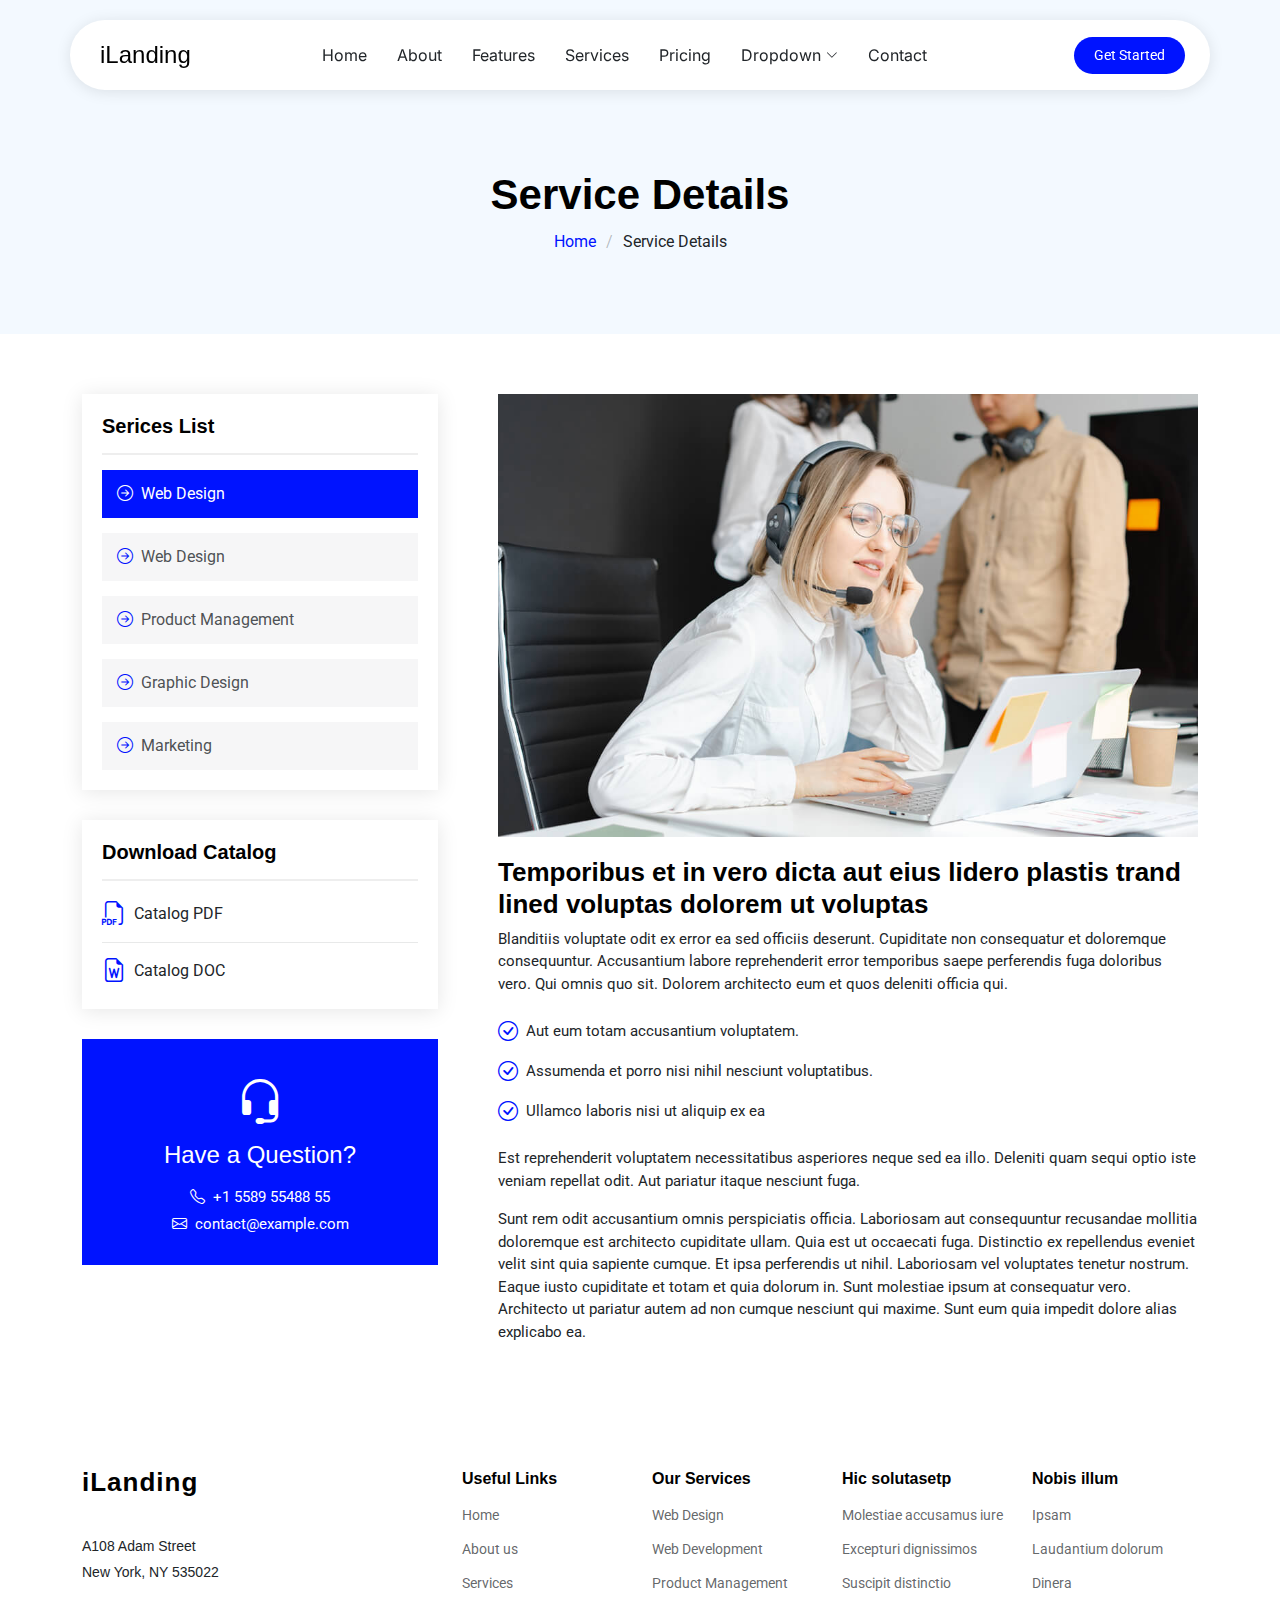
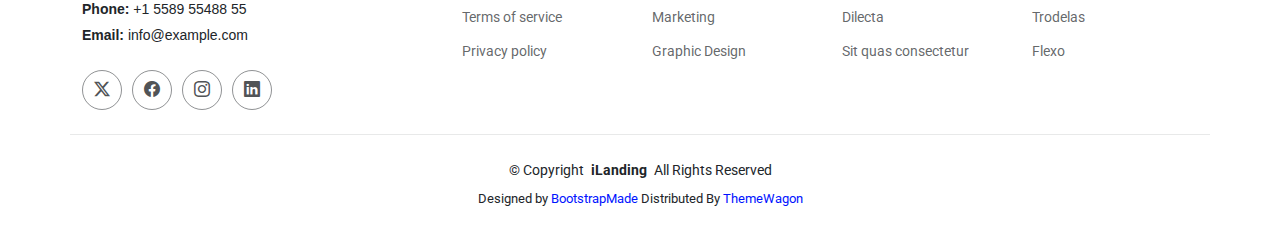
<file: service-details.html>
<!DOCTYPE html>
<html lang="en">

<head>
  <meta charset="utf-8">
  <meta content="width=device-width, initial-scale=1.0" name="viewport">
  <title>Service Details - iLanding Bootstrap Template</title>
  <meta name="description" content="">
  <meta name="keywords" content="">

  <!-- Favicons -->
  <link href="assets/img/favicon.png" rel="icon">
  <link href="assets/img/apple-touch-icon.png" rel="apple-touch-icon">

  <!-- Fonts -->
  <link href="https://fonts.googleapis.com" rel="preconnect">
  <link href="https://fonts.gstatic.com" rel="preconnect" crossorigin>
  <link href="https://fonts.googleapis.com/css2?family=Roboto:ital,wght@0,100;0,300;0,400;0,500;0,700;0,900;1,100;1,300;1,400;1,500;1,700;1,900&family=Inter:wght@100;200;300;400;500;600;700;800;900&family=Nunito:ital,wght@0,200;0,300;0,400;0,500;0,600;0,700;0,800;0,900;1,200;1,300;1,400;1,500;1,600;1,700;1,800;1,900&display=swap" rel="stylesheet">

  <!-- Vendor CSS Files -->
  <link href="assets/vendor/bootstrap/css/bootstrap.min.css" rel="stylesheet">
  <link href="assets/vendor/bootstrap-icons/bootstrap-icons.css" rel="stylesheet">
  <link href="assets/vendor/aos/aos.css" rel="stylesheet">
  <link href="assets/vendor/glightbox/css/glightbox.min.css" rel="stylesheet">
  <link href="assets/vendor/swiper/swiper-bundle.min.css" rel="stylesheet">

  <!-- Main CSS File -->
  <link href="assets/css/main.css" rel="stylesheet">

  <!-- =======================================================
  * Template Name: iLanding
  * Template URL: https://bootstrapmade.com/ilanding-bootstrap-landing-page-template/
  * Updated: Nov 12 2024 with Bootstrap v5.3.3
  * Author: BootstrapMade.com
  * License: https://bootstrapmade.com/license/
  ======================================================== -->
</head>

<body class="service-details-page">

  <header id="header" class="header d-flex align-items-center fixed-top">
    <div class="header-container container-fluid container-xl position-relative d-flex align-items-center justify-content-between">

      <a href="index.html" class="logo d-flex align-items-center me-auto me-xl-0">
        <!-- Uncomment the line below if you also wish to use an image logo -->
        <!-- <img src="assets/img/logo.png" alt=""> -->
        <h1 class="sitename">iLanding</h1>
      </a>

      <nav id="navmenu" class="navmenu">
        <ul>
          <li><a href="#hero">Home</a></li>
          <li><a href="#about">About</a></li>
          <li><a href="#features">Features</a></li>
          <li><a href="#services">Services</a></li>
          <li><a href="#pricing">Pricing</a></li>
          <li class="dropdown"><a href="#"><span>Dropdown</span> <i class="bi bi-chevron-down toggle-dropdown"></i></a>
            <ul>
              <li><a href="#">Dropdown 1</a></li>
              <li class="dropdown"><a href="#"><span>Deep Dropdown</span> <i class="bi bi-chevron-down toggle-dropdown"></i></a>
                <ul>
                  <li><a href="#">Deep Dropdown 1</a></li>
                  <li><a href="#">Deep Dropdown 2</a></li>
                  <li><a href="#">Deep Dropdown 3</a></li>
                  <li><a href="#">Deep Dropdown 4</a></li>
                  <li><a href="#">Deep Dropdown 5</a></li>
                </ul>
              </li>
              <li><a href="#">Dropdown 2</a></li>
              <li><a href="#">Dropdown 3</a></li>
              <li><a href="#">Dropdown 4</a></li>
            </ul>
          </li>
          <li><a href="#contact">Contact</a></li>
        </ul>
        <i class="mobile-nav-toggle d-xl-none bi bi-list"></i>
      </nav>

      <a class="btn-getstarted" href="index.html#about">Get Started</a>

    </div>
  </header>

  <main class="main">

    <!-- Page Title -->
    <div class="page-title light-background">
      <div class="container">
        <h1>Service Details</h1>
        <nav class="breadcrumbs">
          <ol>
            <li><a href="index.html">Home</a></li>
            <li class="current">Service Details</li>
          </ol>
        </nav>
      </div>
    </div><!-- End Page Title -->

    <!-- Service Details Section -->
    <section id="service-details" class="service-details section">

      <div class="container">

        <div class="row gy-5">

          <div class="col-lg-4" data-aos="fade-up" data-aos-delay="100">

            <div class="service-box">
              <h4>Serices List</h4>
              <div class="services-list">
                <a href="#" class="active"><i class="bi bi-arrow-right-circle"></i><span>Web Design</span></a>
                <a href="#"><i class="bi bi-arrow-right-circle"></i><span>Web Design</span></a>
                <a href="#"><i class="bi bi-arrow-right-circle"></i><span>Product Management</span></a>
                <a href="#"><i class="bi bi-arrow-right-circle"></i><span>Graphic Design</span></a>
                <a href="#"><i class="bi bi-arrow-right-circle"></i><span>Marketing</span></a>
              </div>
            </div><!-- End Services List -->

            <div class="service-box">
              <h4>Download Catalog</h4>
              <div class="download-catalog">
                <a href="#"><i class="bi bi-filetype-pdf"></i><span>Catalog PDF</span></a>
                <a href="#"><i class="bi bi-file-earmark-word"></i><span>Catalog DOC</span></a>
              </div>
            </div><!-- End Services List -->

            <div class="help-box d-flex flex-column justify-content-center align-items-center">
              <i class="bi bi-headset help-icon"></i>
              <h4>Have a Question?</h4>
              <p class="d-flex align-items-center mt-2 mb-0"><i class="bi bi-telephone me-2"></i> <span>+1 5589 55488 55</span></p>
              <p class="d-flex align-items-center mt-1 mb-0"><i class="bi bi-envelope me-2"></i> <a href="mailto:contact@example.com">contact@example.com</a></p>
            </div>

          </div>

          <div class="col-lg-8 ps-lg-5" data-aos="fade-up" data-aos-delay="200">
            <img src="assets/img/services.jpg" alt="" class="img-fluid services-img">
            <h3>Temporibus et in vero dicta aut eius lidero plastis trand lined voluptas dolorem ut voluptas</h3>
            <p>
              Blanditiis voluptate odit ex error ea sed officiis deserunt. Cupiditate non consequatur et doloremque consequuntur. Accusantium labore reprehenderit error temporibus saepe perferendis fuga doloribus vero. Qui omnis quo sit. Dolorem architecto eum et quos deleniti officia qui.
            </p>
            <ul>
              <li><i class="bi bi-check-circle"></i> <span>Aut eum totam accusantium voluptatem.</span></li>
              <li><i class="bi bi-check-circle"></i> <span>Assumenda et porro nisi nihil nesciunt voluptatibus.</span></li>
              <li><i class="bi bi-check-circle"></i> <span>Ullamco laboris nisi ut aliquip ex ea</span></li>
            </ul>
            <p>
              Est reprehenderit voluptatem necessitatibus asperiores neque sed ea illo. Deleniti quam sequi optio iste veniam repellat odit. Aut pariatur itaque nesciunt fuga.
            </p>
            <p>
              Sunt rem odit accusantium omnis perspiciatis officia. Laboriosam aut consequuntur recusandae mollitia doloremque est architecto cupiditate ullam. Quia est ut occaecati fuga. Distinctio ex repellendus eveniet velit sint quia sapiente cumque. Et ipsa perferendis ut nihil. Laboriosam vel voluptates tenetur nostrum. Eaque iusto cupiditate et totam et quia dolorum in. Sunt molestiae ipsum at consequatur vero. Architecto ut pariatur autem ad non cumque nesciunt qui maxime. Sunt eum quia impedit dolore alias explicabo ea.
            </p>
          </div>

        </div>

      </div>

    </section><!-- /Service Details Section -->

  </main>

  <footer id="footer" class="footer">

    <div class="container footer-top">
      <div class="row gy-4">
        <div class="col-lg-4 col-md-6 footer-about">
          <a href="index.html" class="logo d-flex align-items-center">
            <span class="sitename">iLanding</span>
          </a>
          <div class="footer-contact pt-3">
            <p>A108 Adam Street</p>
            <p>New York, NY 535022</p>
            <p class="mt-3"><strong>Phone:</strong> <span>+1 5589 55488 55</span></p>
            <p><strong>Email:</strong> <span>info@example.com</span></p>
          </div>
          <div class="social-links d-flex mt-4">
            <a href=""><i class="bi bi-twitter-x"></i></a>
            <a href=""><i class="bi bi-facebook"></i></a>
            <a href=""><i class="bi bi-instagram"></i></a>
            <a href=""><i class="bi bi-linkedin"></i></a>
          </div>
        </div>

        <div class="col-lg-2 col-md-3 footer-links">
          <h4>Useful Links</h4>
          <ul>
            <li><a href="#">Home</a></li>
            <li><a href="#">About us</a></li>
            <li><a href="#">Services</a></li>
            <li><a href="#">Terms of service</a></li>
            <li><a href="#">Privacy policy</a></li>
          </ul>
        </div>

        <div class="col-lg-2 col-md-3 footer-links">
          <h4>Our Services</h4>
          <ul>
            <li><a href="#">Web Design</a></li>
            <li><a href="#">Web Development</a></li>
            <li><a href="#">Product Management</a></li>
            <li><a href="#">Marketing</a></li>
            <li><a href="#">Graphic Design</a></li>
          </ul>
        </div>

        <div class="col-lg-2 col-md-3 footer-links">
          <h4>Hic solutasetp</h4>
          <ul>
            <li><a href="#">Molestiae accusamus iure</a></li>
            <li><a href="#">Excepturi dignissimos</a></li>
            <li><a href="#">Suscipit distinctio</a></li>
            <li><a href="#">Dilecta</a></li>
            <li><a href="#">Sit quas consectetur</a></li>
          </ul>
        </div>

        <div class="col-lg-2 col-md-3 footer-links">
          <h4>Nobis illum</h4>
          <ul>
            <li><a href="#">Ipsam</a></li>
            <li><a href="#">Laudantium dolorum</a></li>
            <li><a href="#">Dinera</a></li>
            <li><a href="#">Trodelas</a></li>
            <li><a href="#">Flexo</a></li>
          </ul>
        </div>

      </div>
    </div>

    <div class="container copyright text-center mt-4">
      <p>© <span>Copyright</span> <strong class="px-1 sitename">iLanding</strong> <span>All Rights Reserved</span></p>
      <div class="credits">
        <!-- All the links in the footer should remain intact. -->
        <!-- You can delete the links only if you've purchased the pro version. -->
        <!-- Licensing information: https://bootstrapmade.com/license/ -->
        <!-- Purchase the pro version with working PHP/AJAX contact form: [buy-url] -->
        Designed by <a href="https://bootstrapmade.com/">BootstrapMade</a> Distributed By <a href="https://themewagon.com">ThemeWagon</a>
      </div>
    </div>

  </footer>

  <!-- Scroll Top -->
  <a href="#" id="scroll-top" class="scroll-top d-flex align-items-center justify-content-center"><i class="bi bi-arrow-up-short"></i></a>

  <!-- Vendor JS Files -->
  <script src="assets/vendor/bootstrap/js/bootstrap.bundle.min.js"></script>
  <script src="assets/vendor/php-email-form/validate.js"></script>
  <script src="assets/vendor/aos/aos.js"></script>
  <script src="assets/vendor/glightbox/js/glightbox.min.js"></script>
  <script src="assets/vendor/swiper/swiper-bundle.min.js"></script>
  <script src="assets/vendor/purecounter/purecounter_vanilla.js"></script>

  <!-- Main JS File -->
  <script src="assets/js/main.js"></script>

</body>

</html>
</file>
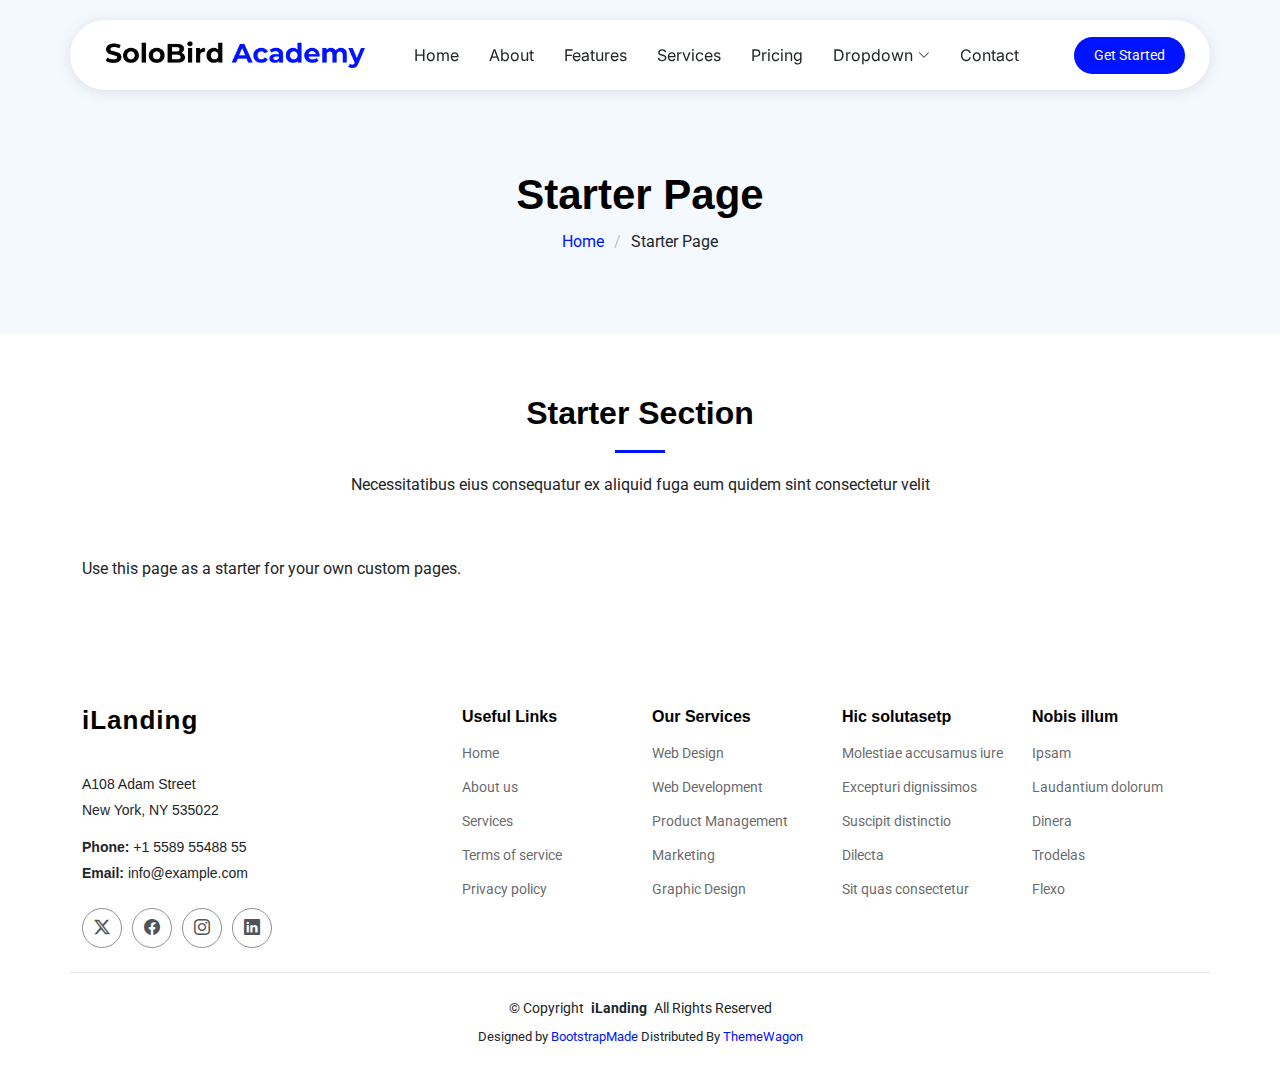
<file: signup.html>
<!DOCTYPE html>
<html lang="en">

<head>
  <meta charset="utf-8">
  <meta content="width=device-width, initial-scale=1.0" name="viewport">
  <title>Starter Page - iLanding Bootstrap Template</title>
  <meta name="description" content="">
  <meta name="keywords" content="">

  <!-- Favicons -->
  <link href="assets/img/logo.png" rel="icon">
  <link href="assets/img/logo.png" rel="apple-touch-icon">

  <!-- Fonts -->
  <link href="https://fonts.googleapis.com" rel="preconnect">
  <link href="https://fonts.gstatic.com" rel="preconnect" crossorigin>
  <link href="https://fonts.googleapis.com/css2?family=Roboto:ital,wght@0,100;0,300;0,400;0,500;0,700;0,900;1,100;1,300;1,400;1,500;1,700;1,900&family=Inter:wght@100;200;300;400;500;600;700;800;900&family=Nunito:ital,wght@0,200;0,300;0,400;0,500;0,600;0,700;0,800;0,900;1,200;1,300;1,400;1,500;1,600;1,700;1,800;1,900&display=swap" rel="stylesheet">

  <!-- Vendor CSS Files -->
  <link href="assets/vendor/bootstrap/css/bootstrap.min.css" rel="stylesheet">
  <link href="assets/vendor/bootstrap-icons/bootstrap-icons.css" rel="stylesheet">
  <link href="assets/vendor/aos/aos.css" rel="stylesheet">
  <link href="assets/vendor/glightbox/css/glightbox.min.css" rel="stylesheet">
  <link href="assets/vendor/swiper/swiper-bundle.min.css" rel="stylesheet">

  <!-- Main CSS File -->
  <link href="assets/css/main.css" rel="stylesheet">

  <!-- =======================================================
  * Template Name: iLanding
  * Template URL: https://bootstrapmade.com/ilanding-bootstrap-landing-page-template/
  * Updated: Nov 12 2024 with Bootstrap v5.3.3
  * Author: BootstrapMade.com
  * License: https://bootstrapmade.com/license/
  ======================================================== -->
</head>

<body class="starter-page-page">

  <header id="header" class="header d-flex align-items-center fixed-top">
    
    <div class="header-container container-fluid container-xl position-relative d-flex align-items-center justify-content-between">

      <a href="index.html" class="logo d-flex align-items-center me-auto me-xl-0">
        <!-- Uncomment the line below if you also wish to use an image logo -->
        <!-- <img src="assets/img/logo.png" alt=""> -->
        <img src="assets/img/logo header web.png" alt="Logo" class="logo">
        
      </a>

      <nav id="navmenu" class="navmenu">
        <ul>
          <li><a href="index.html">Home</a></li>
          <li><a href="#about">About</a></li>
          <li><a href="#features">Features</a></li>
          <li><a href="#services">Services</a></li>
          <li><a href="#pricing">Pricing</a></li>
          <li class="dropdown"><a href="#"><span>Dropdown</span> <i class="bi bi-chevron-down toggle-dropdown"></i></a>
            <ul>
              <li><a href="#">Dropdown 1</a></li>
              <li class="dropdown"><a href="#"><span>Deep Dropdown</span> <i class="bi bi-chevron-down toggle-dropdown"></i></a>
                <ul>
                  <li><a href="#">Deep Dropdown 1</a></li>
                  <li><a href="#">Deep Dropdown 2</a></li>
                  <li><a href="#">Deep Dropdown 3</a></li>
                  <li><a href="#">Deep Dropdown 4</a></li>
                  <li><a href="#">Deep Dropdown 5</a></li>
                </ul>
              </li>
              <li><a href="#">Dropdown 2</a></li>
              <li><a href="#">Dropdown 3</a></li>
              <li><a href="#">Dropdown 4</a></li>
            </ul>
          </li>
          <li><a href="#contact">Contact</a></li>
        </ul>
        <i class="mobile-nav-toggle d-xl-none bi bi-list"></i>
      </nav>

      <a class="btn-getstarted" href="signup.html">Get Started</a>

    </div>
  </header>

  <main class="main">

    <!-- Page Title -->
    <div class="page-title light-background">
      <div class="container">
        <h1>Starter Page</h1>
        <nav class="breadcrumbs">
          <ol>
            <li><a href="index.html">Home</a></li>
            <li class="current">Starter Page</li>
          </ol>
        </nav>
      </div>
    </div><!-- End Page Title -->

    <!-- Starter Section Section -->
    <section id="starter-section" class="starter-section section">

      <!-- Section Title -->
      <div class="container section-title" data-aos="fade-up">
        <h2>Starter Section</h2>
        <p>Necessitatibus eius consequatur ex aliquid fuga eum quidem sint consectetur velit</p>
      </div><!-- End Section Title -->

      <div class="container" data-aos="fade-up">
        <p>Use this page as a starter for your own custom pages.</p>
      </div>

    </section><!-- /Starter Section Section -->

  </main>

  <footer id="footer" class="footer">

    <div class="container footer-top">
      <div class="row gy-4">
        <div class="col-lg-4 col-md-6 footer-about">
          <a href="index.html" class="logo d-flex align-items-center">
            <span class="sitename">iLanding</span>
          </a>
          <div class="footer-contact pt-3">
            <p>A108 Adam Street</p>
            <p>New York, NY 535022</p>
            <p class="mt-3"><strong>Phone:</strong> <span>+1 5589 55488 55</span></p>
            <p><strong>Email:</strong> <span>info@example.com</span></p>
          </div>
          <div class="social-links d-flex mt-4">
            <a href=""><i class="bi bi-twitter-x"></i></a>
            <a href=""><i class="bi bi-facebook"></i></a>
            <a href=""><i class="bi bi-instagram"></i></a>
            <a href=""><i class="bi bi-linkedin"></i></a>
          </div>
        </div>

        <div class="col-lg-2 col-md-3 footer-links">
          <h4>Useful Links</h4>
          <ul>
            <li><a href="#">Home</a></li>
            <li><a href="#">About us</a></li>
            <li><a href="#">Services</a></li>
            <li><a href="#">Terms of service</a></li>
            <li><a href="#">Privacy policy</a></li>
          </ul>
        </div>

        <div class="col-lg-2 col-md-3 footer-links">
          <h4>Our Services</h4>
          <ul>
            <li><a href="#">Web Design</a></li>
            <li><a href="#">Web Development</a></li>
            <li><a href="#">Product Management</a></li>
            <li><a href="#">Marketing</a></li>
            <li><a href="#">Graphic Design</a></li>
          </ul>
        </div>

        <div class="col-lg-2 col-md-3 footer-links">
          <h4>Hic solutasetp</h4>
          <ul>
            <li><a href="#">Molestiae accusamus iure</a></li>
            <li><a href="#">Excepturi dignissimos</a></li>
            <li><a href="#">Suscipit distinctio</a></li>
            <li><a href="#">Dilecta</a></li>
            <li><a href="#">Sit quas consectetur</a></li>
          </ul>
        </div>

        <div class="col-lg-2 col-md-3 footer-links">
          <h4>Nobis illum</h4>
          <ul>
            <li><a href="#">Ipsam</a></li>
            <li><a href="#">Laudantium dolorum</a></li>
            <li><a href="#">Dinera</a></li>
            <li><a href="#">Trodelas</a></li>
            <li><a href="#">Flexo</a></li>
          </ul>
        </div>

      </div>
    </div>

    <div class="container copyright text-center mt-4">
      <p>© <span>Copyright</span> <strong class="px-1 sitename">iLanding</strong> <span>All Rights Reserved</span></p>
      <div class="credits">
        <!-- All the links in the footer should remain intact. -->
        <!-- You can delete the links only if you've purchased the pro version. -->
        <!-- Licensing information: https://bootstrapmade.com/license/ -->
        <!-- Purchase the pro version with working PHP/AJAX contact form: [buy-url] -->
        Designed by <a href="https://bootstrapmade.com/">BootstrapMade</a> Distributed By <a href="https://themewagon.com">ThemeWagon</a>
      </div>
    </div>

  </footer>

  <!-- Scroll Top -->
  <a href="#" id="scroll-top" class="scroll-top d-flex align-items-center justify-content-center"><i class="bi bi-arrow-up-short"></i></a>

  <!-- Vendor JS Files -->
  <script src="assets/vendor/bootstrap/js/bootstrap.bundle.min.js"></script>
  <script src="assets/vendor/php-email-form/validate.js"></script>
  <script src="assets/vendor/aos/aos.js"></script>
  <script src="assets/vendor/glightbox/js/glightbox.min.js"></script>
  <script src="assets/vendor/swiper/swiper-bundle.min.js"></script>
  <script src="assets/vendor/purecounter/purecounter_vanilla.js"></script>

  <!-- Main JS File -->
  <script src="assets/js/main.js"></script>

</body>

</html>
</file>
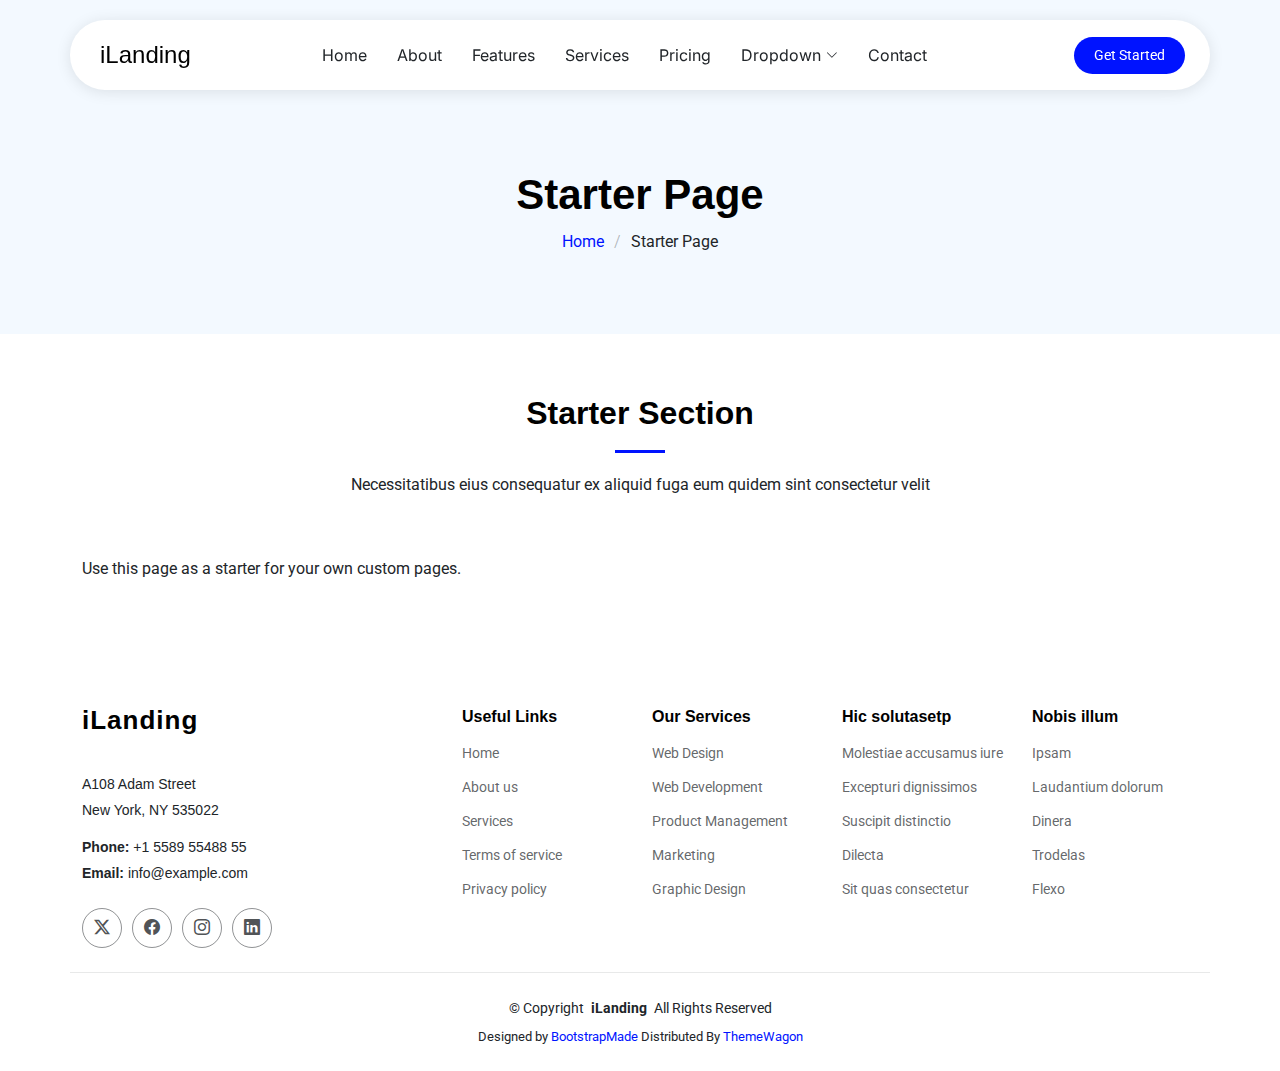
<file: starter-page.html>
<!DOCTYPE html>
<html lang="en">

<head>
  <meta charset="utf-8">
  <meta content="width=device-width, initial-scale=1.0" name="viewport">
  <title>Starter Page - iLanding Bootstrap Template</title>
  <meta name="description" content="">
  <meta name="keywords" content="">

  <!-- Favicons -->
  <link href="assets/img/favicon.png" rel="icon">
  <link href="assets/img/apple-touch-icon.png" rel="apple-touch-icon">

  <!-- Fonts -->
  <link href="https://fonts.googleapis.com" rel="preconnect">
  <link href="https://fonts.gstatic.com" rel="preconnect" crossorigin>
  <link href="https://fonts.googleapis.com/css2?family=Roboto:ital,wght@0,100;0,300;0,400;0,500;0,700;0,900;1,100;1,300;1,400;1,500;1,700;1,900&family=Inter:wght@100;200;300;400;500;600;700;800;900&family=Nunito:ital,wght@0,200;0,300;0,400;0,500;0,600;0,700;0,800;0,900;1,200;1,300;1,400;1,500;1,600;1,700;1,800;1,900&display=swap" rel="stylesheet">

  <!-- Vendor CSS Files -->
  <link href="assets/vendor/bootstrap/css/bootstrap.min.css" rel="stylesheet">
  <link href="assets/vendor/bootstrap-icons/bootstrap-icons.css" rel="stylesheet">
  <link href="assets/vendor/aos/aos.css" rel="stylesheet">
  <link href="assets/vendor/glightbox/css/glightbox.min.css" rel="stylesheet">
  <link href="assets/vendor/swiper/swiper-bundle.min.css" rel="stylesheet">

  <!-- Main CSS File -->
  <link href="assets/css/main.css" rel="stylesheet">

  <!-- =======================================================
  * Template Name: iLanding
  * Template URL: https://bootstrapmade.com/ilanding-bootstrap-landing-page-template/
  * Updated: Nov 12 2024 with Bootstrap v5.3.3
  * Author: BootstrapMade.com
  * License: https://bootstrapmade.com/license/
  ======================================================== -->
</head>

<body class="starter-page-page">

  <header id="header" class="header d-flex align-items-center fixed-top">
    <div class="header-container container-fluid container-xl position-relative d-flex align-items-center justify-content-between">

      <a href="index.html" class="logo d-flex align-items-center me-auto me-xl-0">
        <!-- Uncomment the line below if you also wish to use an image logo -->
        <!-- <img src="assets/img/logo.png" alt=""> -->
        <h1 class="sitename">iLanding</h1>
      </a>

      <nav id="navmenu" class="navmenu">
        <ul>
          <li><a href="#hero">Home</a></li>
          <li><a href="#about">About</a></li>
          <li><a href="#features">Features</a></li>
          <li><a href="#services">Services</a></li>
          <li><a href="#pricing">Pricing</a></li>
          <li class="dropdown"><a href="#"><span>Dropdown</span> <i class="bi bi-chevron-down toggle-dropdown"></i></a>
            <ul>
              <li><a href="#">Dropdown 1</a></li>
              <li class="dropdown"><a href="#"><span>Deep Dropdown</span> <i class="bi bi-chevron-down toggle-dropdown"></i></a>
                <ul>
                  <li><a href="#">Deep Dropdown 1</a></li>
                  <li><a href="#">Deep Dropdown 2</a></li>
                  <li><a href="#">Deep Dropdown 3</a></li>
                  <li><a href="#">Deep Dropdown 4</a></li>
                  <li><a href="#">Deep Dropdown 5</a></li>
                </ul>
              </li>
              <li><a href="#">Dropdown 2</a></li>
              <li><a href="#">Dropdown 3</a></li>
              <li><a href="#">Dropdown 4</a></li>
            </ul>
          </li>
          <li><a href="#contact">Contact</a></li>
        </ul>
        <i class="mobile-nav-toggle d-xl-none bi bi-list"></i>
      </nav>

      <a class="btn-getstarted" href="index.html#about">Get Started</a>

    </div>
  </header>

  <main class="main">

    <!-- Page Title -->
    <div class="page-title light-background">
      <div class="container">
        <h1>Starter Page</h1>
        <nav class="breadcrumbs">
          <ol>
            <li><a href="index.html">Home</a></li>
            <li class="current">Starter Page</li>
          </ol>
        </nav>
      </div>
    </div><!-- End Page Title -->

    <!-- Starter Section Section -->
    <section id="starter-section" class="starter-section section">

      <!-- Section Title -->
      <div class="container section-title" data-aos="fade-up">
        <h2>Starter Section</h2>
        <p>Necessitatibus eius consequatur ex aliquid fuga eum quidem sint consectetur velit</p>
      </div><!-- End Section Title -->

      <div class="container" data-aos="fade-up">
        <p>Use this page as a starter for your own custom pages.</p>
      </div>

    </section><!-- /Starter Section Section -->

  </main>

  <footer id="footer" class="footer">

    <div class="container footer-top">
      <div class="row gy-4">
        <div class="col-lg-4 col-md-6 footer-about">
          <a href="index.html" class="logo d-flex align-items-center">
            <span class="sitename">iLanding</span>
          </a>
          <div class="footer-contact pt-3">
            <p>A108 Adam Street</p>
            <p>New York, NY 535022</p>
            <p class="mt-3"><strong>Phone:</strong> <span>+1 5589 55488 55</span></p>
            <p><strong>Email:</strong> <span>info@example.com</span></p>
          </div>
          <div class="social-links d-flex mt-4">
            <a href=""><i class="bi bi-twitter-x"></i></a>
            <a href=""><i class="bi bi-facebook"></i></a>
            <a href=""><i class="bi bi-instagram"></i></a>
            <a href=""><i class="bi bi-linkedin"></i></a>
          </div>
        </div>

        <div class="col-lg-2 col-md-3 footer-links">
          <h4>Useful Links</h4>
          <ul>
            <li><a href="#">Home</a></li>
            <li><a href="#">About us</a></li>
            <li><a href="#">Services</a></li>
            <li><a href="#">Terms of service</a></li>
            <li><a href="#">Privacy policy</a></li>
          </ul>
        </div>

        <div class="col-lg-2 col-md-3 footer-links">
          <h4>Our Services</h4>
          <ul>
            <li><a href="#">Web Design</a></li>
            <li><a href="#">Web Development</a></li>
            <li><a href="#">Product Management</a></li>
            <li><a href="#">Marketing</a></li>
            <li><a href="#">Graphic Design</a></li>
          </ul>
        </div>

        <div class="col-lg-2 col-md-3 footer-links">
          <h4>Hic solutasetp</h4>
          <ul>
            <li><a href="#">Molestiae accusamus iure</a></li>
            <li><a href="#">Excepturi dignissimos</a></li>
            <li><a href="#">Suscipit distinctio</a></li>
            <li><a href="#">Dilecta</a></li>
            <li><a href="#">Sit quas consectetur</a></li>
          </ul>
        </div>

        <div class="col-lg-2 col-md-3 footer-links">
          <h4>Nobis illum</h4>
          <ul>
            <li><a href="#">Ipsam</a></li>
            <li><a href="#">Laudantium dolorum</a></li>
            <li><a href="#">Dinera</a></li>
            <li><a href="#">Trodelas</a></li>
            <li><a href="#">Flexo</a></li>
          </ul>
        </div>

      </div>
    </div>

    <div class="container copyright text-center mt-4">
      <p>© <span>Copyright</span> <strong class="px-1 sitename">iLanding</strong> <span>All Rights Reserved</span></p>
      <div class="credits">
        <!-- All the links in the footer should remain intact. -->
        <!-- You can delete the links only if you've purchased the pro version. -->
        <!-- Licensing information: https://bootstrapmade.com/license/ -->
        <!-- Purchase the pro version with working PHP/AJAX contact form: [buy-url] -->
        Designed by <a href="https://bootstrapmade.com/">BootstrapMade</a> Distributed By <a href="https://themewagon.com">ThemeWagon</a>
      </div>
    </div>

  </footer>

  <!-- Scroll Top -->
  <a href="#" id="scroll-top" class="scroll-top d-flex align-items-center justify-content-center"><i class="bi bi-arrow-up-short"></i></a>

  <!-- Vendor JS Files -->
  <script src="assets/vendor/bootstrap/js/bootstrap.bundle.min.js"></script>
  <script src="assets/vendor/php-email-form/validate.js"></script>
  <script src="assets/vendor/aos/aos.js"></script>
  <script src="assets/vendor/glightbox/js/glightbox.min.js"></script>
  <script src="assets/vendor/swiper/swiper-bundle.min.js"></script>
  <script src="assets/vendor/purecounter/purecounter_vanilla.js"></script>

  <!-- Main JS File -->
  <script src="assets/js/main.js"></script>

</body>

</html>
</file>
<file: assets/css/main.css>
/**
* Template Name: iLanding
* Template URL: https://bootstrapmade.com/ilanding-bootstrap-landing-page-template/
* Updated: Nov 12 2024 with Bootstrap v5.3.3
* Author: BootstrapMade.com
* License: https://bootstrapmade.com/license/
*/

/*--------------------------------------------------------------
# Font & Color Variables
# Help: https://bootstrapmade.com/color-system/
--------------------------------------------------------------*/
/* Fonts */
:root {
  --default-font: "Roboto",  system-ui, -apple-system, "Segoe UI", Roboto, "Helvetica Neue", Arial,  "Noto Sans", "Liberation Sans", sans-serif, "Apple Color Emoji", "Segoe UI Emoji", "Segoe UI Symbol", "Noto Color Emoji";
  --heading-font: "Poppins",  sans-serif;
  --nav-font: "Inter",  sans-serif;
}

/* Global Colors - The following color variables are used throughout the website. Updating them here will change the color scheme of the entire website */
:root { 
  --background-color: #ffffff; /* Background color for the entire website, including individual sections */
  --default-color: #212529; /* Default color used for the majority of the text content across the entire website */
  --heading-color: #000000; /* Color for headings, subheadings and title throughout the website */
  --accent-color: #0013ff; /* Accent color that represents your brand on the website. It's used for buttons, links, and other elements that need to stand out */
  --surface-color: #ffffff; /* The surface color is used as a background of boxed elements within sections, such as cards, icon boxes, or other elements that require a visual separation from the global background. */
  --contrast-color: #ffffff; /* Contrast color for text, ensuring readability against backgrounds of accent, heading, or default colors. */
}

/* Nav Menu Colors - The following color variables are used specifically for the navigation menu. They are separate from the global colors to allow for more customization options */
:root {
  --nav-color: #212529;  /* The default color of the main navmenu links */
  --nav-hover-color: #0d83fd; /* Applied to main navmenu links when they are hovered over or active */
  --nav-mobile-background-color: #ffffff; /* Used as the background color for mobile navigation menu */
  --nav-dropdown-background-color: #ffffff; /* Used as the background color for dropdown items that appear when hovering over primary navigation items */
  --nav-dropdown-color: #212529; /* Used for navigation links of the dropdown items in the navigation menu. */
  --nav-dropdown-hover-color: #0d83fd; /* Similar to --nav-hover-color, this color is applied to dropdown navigation links when they are hovered over. */
}

/* Color Presets - These classes override global colors when applied to any section or element, providing reuse of the sam color scheme. */

.light-background {
  --background-color: #f3f9ff;
  --surface-color: #ffffff;
}

.dark-background {
  --background-color: #0d83fd;
  --default-color: #ffffff;
  --heading-color: #ffffff;
  --surface-color: #409dfd;
  --contrast-color: #ffffff;
}

/* Smooth scroll */
:root {
  scroll-behavior: smooth;
}

/*--------------------------------------------------------------
# General Styling & Shared Classes
--------------------------------------------------------------*/
body {
  color: var(--default-color);
  background-color: var(--background-color);
  font-family: var(--default-font);
}

a {
  color: var(--accent-color);
  text-decoration: none;
  transition: 0.3s;
}

a:hover {
  color: color-mix(in srgb, var(--accent-color), transparent 25%);
  text-decoration: none;
}

h1,
h2,
h3,
h4,
h5,
h6 {
  color: var(--heading-color);
  font-family: var(--heading-font);
}

/* PHP Email Form Messages
------------------------------*/
.php-email-form .error-message {
  display: none;
  background: #df1529;
  color: #ffffff;
  text-align: left;
  padding: 15px;
  margin-bottom: 24px;
  font-weight: 600;
}

.php-email-form .sent-message {
  display: none;
  color: #ffffff;
  background: #059652;
  text-align: center;
  padding: 15px;
  margin-bottom: 24px;
  font-weight: 600;
}

.php-email-form .loading {
  display: none;
  background: var(--surface-color);
  text-align: center;
  padding: 15px;
  margin-bottom: 24px;
}

.php-email-form .loading:before {
  content: "";
  display: inline-block;
  border-radius: 50%;
  width: 24px;
  height: 24px;
  margin: 0 10px -6px 0;
  border: 3px solid var(--accent-color);
  border-top-color: var(--surface-color);
  animation: php-email-form-loading 1s linear infinite;
}

@keyframes php-email-form-loading {
  0% {
    transform: rotate(0deg);
  }

  100% {
    transform: rotate(360deg);
  }
}

/*--------------------------------------------------------------
# Global Header
--------------------------------------------------------------*/
.header {
  --background-color: rgba(255, 255, 255, 0);
  color: var(--default-color);
  background-color: var(--background-color);
  padding: 20px 0;
  transition: all 0.5s;
  z-index: 997;
}

.header .header-container {
  background: var(--surface-color);
  border-radius: 50px;
  padding: 5px 25px;
  box-shadow: 0px 2px 15px rgba(0, 0, 0, 0.1);
}

.scrolled .header .header-container {
  background: color-mix(in srgb, var(--surface-color), transparent 5%);
}

.header .logo {
  line-height: 1;
  padding-left: 5px;
}

.header .logo img {
  max-height: 36px;
  margin-right: 8px;
}

.header .logo h1 {
  font-size: 24px;
  margin: 0;
  font-weight: 500;
  color: var(--heading-color);
}

.header .btn-getstarted,
.header .btn-getstarted:focus {
  color: var(--contrast-color);
  background: var(--accent-color);
  font-size: 14px;
  padding: 8px 20px;
  margin: 0 0 0 30px;
  border-radius: 50px;
  transition: 0.3s;
}

.header .btn-getstarted:hover,
.header .btn-getstarted:focus:hover {
  color: var(--contrast-color);
  background: color-mix(in srgb, var(--accent-color), transparent 15%);
}

@media (max-width: 1200px) {
  .header {
    padding-top: 10px;
  }

  .header .header-container {
    margin-left: 10px;
    margin-right: 10px;
    padding: 10px 5px 10px 15px;
  }

  .header .logo {
    order: 1;
  }

  .header .btn-getstarted {
    order: 2;
    margin: 0 10px 0 0;
    padding: 6px 15px;
  }

  .header .navmenu {
    order: 3;
  }
}

/*--------------------------------------------------------------
# Navigation Menu
--------------------------------------------------------------*/
/* Navmenu - Desktop */
@media (min-width: 1200px) {
  .navmenu {
    padding: 0;
  }

  .navmenu ul {
    margin: 0;
    padding: 0;
    display: flex;
    list-style: none;
    align-items: center;
  }

  .navmenu li {
    position: relative;
  }

  .navmenu a,
  .navmenu a:focus {
    color: var(--nav-color);
    padding: 18px 15px;
    font-size: 16px;
    font-family: var(--nav-font);
    font-weight: 400;
    display: flex;
    align-items: center;
    justify-content: space-between;
    white-space: nowrap;
    transition: 0.3s;
  }

  .navmenu a i,
  .navmenu a:focus i {
    font-size: 12px;
    line-height: 0;
    margin-left: 5px;
    transition: 0.3s;
  }

  .navmenu li:last-child a {
    padding-right: 0;
  }

  .navmenu li:hover>a,
  .navmenu .active,
  .navmenu .active:focus {
    color: var(--nav-hover-color);
  }

  .navmenu .dropdown ul {
    margin: 0;
    padding: 10px 0;
    background: var(--nav-dropdown-background-color);
    display: block;
    position: absolute;
    visibility: hidden;
    left: 14px;
    top: 130%;
    opacity: 0;
    transition: 0.3s;
    border-radius: 4px;
    z-index: 99;
    box-shadow: 0px 0px 30px rgba(0, 0, 0, 0.1);
  }

  .navmenu .dropdown ul li {
    min-width: 200px;
  }

  .navmenu .dropdown ul a {
    padding: 10px 20px;
    font-size: 15px;
    text-transform: none;
    color: var(--nav-dropdown-color);
  }

  .navmenu .dropdown ul a i {
    font-size: 12px;
  }

  .navmenu .dropdown ul a:hover,
  .navmenu .dropdown ul .active:hover,
  .navmenu .dropdown ul li:hover>a {
    color: var(--nav-dropdown-hover-color);
  }

  .navmenu .dropdown:hover>ul {
    opacity: 1;
    top: 100%;
    visibility: visible;
  }

  .navmenu .dropdown .dropdown ul {
    top: 0;
    left: -90%;
    visibility: hidden;
  }

  .navmenu .dropdown .dropdown:hover>ul {
    opacity: 1;
    top: 0;
    left: -100%;
    visibility: visible;
  }
}

/* Navmenu - Mobile */
@media (max-width: 1199px) {
  .mobile-nav-toggle {
    color: var(--nav-color);
    font-size: 28px;
    line-height: 0;
    margin-right: 10px;
    cursor: pointer;
    transition: color 0.3s;
  }

  .navmenu {
    padding: 0;
    z-index: 9997;
  }

  .navmenu ul {
    display: none;
    list-style: none;
    position: absolute;
    inset: 60px 20px 20px 20px;
    padding: 10px 0;
    margin: 0;
    border-radius: 6px;
    background-color: var(--nav-mobile-background-color);
    overflow-y: auto;
    transition: 0.3s;
    z-index: 9998;
    box-shadow: 0px 0px 30px rgba(0, 0, 0, 0.1);
  }

  .navmenu a,
  .navmenu a:focus {
    color: var(--nav-dropdown-color);
    padding: 10px 20px;
    font-family: var(--nav-font);
    font-size: 17px;
    font-weight: 500;
    display: flex;
    align-items: center;
    justify-content: space-between;
    white-space: nowrap;
    transition: 0.3s;
  }

  .navmenu a i,
  .navmenu a:focus i {
    font-size: 12px;
    line-height: 0;
    margin-left: 5px;
    width: 30px;
    height: 30px;
    display: flex;
    align-items: center;
    justify-content: center;
    border-radius: 50%;
    transition: 0.3s;
    background-color: color-mix(in srgb, var(--accent-color), transparent 90%);
  }

  .navmenu a i:hover,
  .navmenu a:focus i:hover {
    background-color: var(--accent-color);
    color: var(--contrast-color);
  }

  .navmenu a:hover,
  .navmenu .active,
  .navmenu .active:focus {
    color: var(--nav-dropdown-hover-color);
  }

  .navmenu .active i,
  .navmenu .active:focus i {
    background-color: var(--accent-color);
    color: var(--contrast-color);
    transform: rotate(180deg);
  }

  .navmenu .dropdown ul {
    position: static;
    display: none;
    z-index: 99;
    padding: 10px 0;
    margin: 10px 20px;
    background-color: var(--nav-dropdown-background-color);
    border: 1px solid color-mix(in srgb, var(--default-color), transparent 90%);
    box-shadow: none;
    transition: all 0.5s ease-in-out;
  }

  .navmenu .dropdown ul ul {
    background-color: rgba(33, 37, 41, 0.1);
  }

  .navmenu .dropdown>.dropdown-active {
    display: block;
    background-color: rgba(33, 37, 41, 0.03);
  }

  .mobile-nav-active {
    overflow: hidden;
  }

  .mobile-nav-active .mobile-nav-toggle {
    color: #fff;
    position: absolute;
    font-size: 32px;
    top: 15px;
    right: 15px;
    margin-right: 0;
    z-index: 9999;
  }

  .mobile-nav-active .navmenu {
    position: fixed;
    overflow: hidden;
    inset: 0;
    background: rgba(33, 37, 41, 0.8);
    transition: 0.3s;
  }

  .mobile-nav-active .navmenu>ul {
    display: block;
  }
}

/*--------------------------------------------------------------
# Global Footer
--------------------------------------------------------------*/
.footer {
  color: var(--default-color);
  background-color: var(--background-color);
  font-size: 14px;
  position: relative;
}

.footer .footer-top {
  padding-top: 50px;
}

.footer .footer-about .logo {
  line-height: 1;
  margin-bottom: 25px;
}

.footer .footer-about .logo img {
  max-height: 40px;
  margin-right: 6px;
}

.footer .footer-about .logo span {
  color: var(--heading-color);
  font-family: var(--heading-font);
  font-size: 26px;
  font-weight: 700;
  letter-spacing: 1px;
}

.footer .footer-about p {
  font-size: 14px;
  font-family: var(--heading-font);
}

.footer .social-links a {
  display: flex;
  align-items: center;
  justify-content: center;
  width: 40px;
  height: 40px;
  border-radius: 50%;
  border: 1px solid color-mix(in srgb, var(--default-color), transparent 50%);
  font-size: 16px;
  color: color-mix(in srgb, var(--default-color), transparent 20%);
  margin-right: 10px;
  transition: 0.3s;
}

.footer .social-links a:hover {
  color: var(--accent-color);
  border-color: var(--accent-color);
}

.footer h4 {
  font-size: 16px;
  font-weight: bold;
  position: relative;
  padding-bottom: 12px;
}

.footer .footer-links {
  margin-bottom: 30px;
}

.footer .footer-links ul {
  list-style: none;
  padding: 0;
  margin: 0;
}

.footer .footer-links ul i {
  padding-right: 2px;
  font-size: 12px;
  line-height: 0;
}

.footer .footer-links ul li {
  padding: 10px 0;
  display: flex;
  align-items: center;
}

.footer .footer-links ul li:first-child {
  padding-top: 0;
}

.footer .footer-links ul a {
  color: color-mix(in srgb, var(--default-color), transparent 30%);
  display: inline-block;
  line-height: 1;
}

.footer .footer-links ul a:hover {
  color: var(--accent-color);
}

.footer .footer-contact p {
  margin-bottom: 5px;
}

.footer .copyright {
  padding: 25px 0;
  border-top: 1px solid color-mix(in srgb, var(--default-color), transparent 90%);
}

.footer .copyright p {
  margin-bottom: 0;
}

.footer .credits {
  margin-top: 8px;
  font-size: 13px;
}

/*--------------------------------------------------------------
# Scroll Top Button
--------------------------------------------------------------*/
.scroll-top {
  position: fixed;
  visibility: hidden;
  opacity: 0;
  right: 15px;
  bottom: -15px;
  z-index: 99999;
  background-color: var(--accent-color);
  width: 44px;
  height: 44px;
  border-radius: 50px;
  transition: all 0.4s;
}

.scroll-top i {
  font-size: 24px;
  color: var(--contrast-color);
  line-height: 0;
}

.scroll-top:hover {
  background-color: color-mix(in srgb, var(--accent-color), transparent 20%);
  color: var(--contrast-color);
}

.scroll-top.active {
  visibility: visible;
  opacity: 1;
  bottom: 15px;
}

/*--------------------------------------------------------------
# Disable aos animation delay on mobile devices
--------------------------------------------------------------*/
@media screen and (max-width: 768px) {
  [data-aos-delay] {
    transition-delay: 0 !important;
  }
}

/*--------------------------------------------------------------
# Global Page Titles & Breadcrumbs
--------------------------------------------------------------*/
.page-title {
  color: var(--default-color);
  background-color: var(--background-color);
  padding: 170px 0 80px 0;
  text-align: center;
  position: relative;
}

.page-title h1 {
  font-size: 42px;
  font-weight: 700;
  margin-bottom: 10px;
}

.page-title .breadcrumbs ol {
  display: flex;
  flex-wrap: wrap;
  list-style: none;
  justify-content: center;
  padding: 0;
  margin: 0;
  font-size: 16px;
  font-weight: 400;
}

.page-title .breadcrumbs ol li+li {
  padding-left: 10px;
}

.page-title .breadcrumbs ol li+li::before {
  content: "/";
  display: inline-block;
  padding-right: 10px;
  color: color-mix(in srgb, var(--default-color), transparent 70%);
}

/*--------------------------------------------------------------
# Global Sections
--------------------------------------------------------------*/
section,
.section {
  color: var(--default-color);
  background-color: var(--background-color);
  padding: 60px 0;
  scroll-margin-top: 90px;
  overflow: clip;
}

@media (max-width: 1199px) {

  section,
  .section {
    scroll-margin-top: 66px;
  }
}

/*--------------------------------------------------------------
# Global Section Titles
--------------------------------------------------------------*/
.section-title {
  text-align: center;
  padding-bottom: 60px;
  position: relative;
}

.section-title h2 {
  font-size: 32px;
  font-weight: 700;
  margin-bottom: 20px;
  padding-bottom: 20px;
  position: relative;
}

.section-title h2:after {
  content: "";
  position: absolute;
  display: block;
  width: 50px;
  height: 3px;
  background: var(--accent-color);
  left: 0;
  right: 0;
  bottom: 0;
  margin: auto;
}

.section-title p {
  margin-bottom: 0;
}

/*--------------------------------------------------------------
# Hero Section
--------------------------------------------------------------*/
.hero {
  position: relative;
  padding-top: 160px;
  background: linear-gradient(135deg, color-mix(in srgb, var(--accent-color), transparent 95%) 50%, color-mix(in srgb, var(--accent-color), transparent 98%) 25%, transparent 50%);
}

.hero::before {
  content: "";
  position: absolute;
  top: 0;
  left: 0;
  width: 100%;
  height: 100%;
  background: radial-gradient(circle at 90% 10%, color-mix(in srgb, var(--accent-color), transparent 92%), transparent 40%);
  pointer-events: none;
}

.hero .hero-content {
  position: relative;
  z-index: 1;
}

.hero .hero-content h1 {
  font-size: 3.5rem;
  font-weight: 700;
  line-height: 1.2;
  margin-bottom: 1.5rem;
}

.hero .hero-content h1 .accent-text {
  color: var(--accent-color);
}

@media (max-width: 992px) {
  .hero .hero-content {
    text-align: center;
    margin-bottom: 3rem;
  }

  .hero .hero-content h1 {
    font-size: 2.5rem;
  }

  .hero .hero-content .hero-buttons {
    justify-content: center;
  }
}

@media (max-width: 575px) {
  .hero .hero-content h1 {
    font-size: 2rem;
  }
}

.hero .company-badge {
  display: inline-flex;
  align-items: center;
  padding: 0.5rem 1rem;
  background-color: color-mix(in srgb, var(--accent-color), transparent 92%);
  border-radius: 50px;
  color: var(--accent-color);
  font-weight: 500;
}

.hero .company-badge i {
  font-size: 1.25rem;
}

.hero .btn-primary {
  background-color: var(--accent-color);
  border-color: var(--accent-color);
  color: var(--contrast-color);
  padding: 0.75rem 2.5rem;
  border-radius: 50px;
  font-weight: 500;
  transition: all 0.3s ease;
}

.hero .btn-primary:hover {
  background-color: color-mix(in srgb, var(--accent-color), black 20%);
  border-color: color-mix(in srgb, var(--accent-color), black 20%);
}

.hero .btn-link {
  color: var(--heading-color);
  text-decoration: none;
  font-weight: 500;
  transition: all 0.3s ease;
}

.hero .btn-link:hover {
  color: var(--accent-color);
}

.hero .btn-link i {
  font-size: 1.5rem;
  vertical-align: middle;
}

.hero .hero-image {
  position: relative;
  text-align: center;
  z-index: 1;
}

.hero .hero-image img {
  max-width: 100%;
  height: auto;
}

.hero .customers-badge {
  position: absolute;
  bottom: 10px;
  right: 30px;
  background-color: var(--surface-color);
  padding: 1rem;
  border-radius: 10px;
  box-shadow: 0 5px 20px rgba(0, 0, 0, 0.1);
  max-width: 300px;
  animation: float-badge 3s ease-in-out infinite;
  will-change: transform;
}

.hero .customers-badge .customer-avatars {
  display: flex;
  align-items: center;
  margin-bottom: 0.5rem;
}

.hero .customers-badge .avatar {
  width: 35px;
  height: 35px;
  border-radius: 50%;
  border: 2px solid var(--surface-color);
  margin-left: -8px;
}

.hero .customers-badge .avatar:first-child {
  margin-left: 0;
}

.hero .customers-badge .avatar.more {
  background-color: var(--accent-color);
  color: var(--contrast-color);
  display: flex;
  align-items: center;
  justify-content: center;
  font-size: 0.75rem;
  font-weight: 600;
}

.hero .customers-badge p {
  font-size: 0.875rem;
  color: color-mix(in srgb, var(--default-color), transparent 40%);
}

@media (max-width: 992px) {
  .hero .customers-badge {
    position: static;
    margin: 1rem auto;
    max-width: 250px;
  }
}

.hero .stats-row {
  position: relative;
  z-index: 1;
  margin-top: 5rem;
  background-color: var(--surface-color);
  border-radius: 20px;
  box-shadow: 0 5px 15px rgba(0, 0, 0, 0.05);
  padding-bottom: 2rem;
}

.hero .stat-item {
  display: flex;
  align-items: center;
  gap: 1rem;
  padding: 2rem;
}

.hero .stat-item .stat-icon {
  flex-shrink: 0;
  width: 64px;
  height: 64px;
  display: flex;
  align-items: center;
  justify-content: center;
  background-color: color-mix(in srgb, var(--accent-color), transparent 92%);
  border-radius: 50px;
  transition: 0.3s;
}

.hero .stat-item .stat-icon i {
  font-size: 1.5rem;
  color: var(--accent-color);
}

.hero .stat-item:hover .stat-icon {
  background-color: var(--accent-color);
}

.hero .stat-item:hover .stat-icon i {
  color: var(--contrast-color);
}

.hero .stat-item .stat-content {
  flex-grow: 1;
}

.hero .stat-item .stat-content h4 {
  font-size: 1.25rem;
  margin-bottom: 0.25rem;
  font-weight: 600;
}

.hero .stat-item .stat-content p {
  font-size: 0.875rem;
  color: color-mix(in srgb, var(--default-color), transparent 40%);
  margin: 0;
}

@media (max-width: 575px) {
  .hero .stat-item {
    padding: 1.5rem;
  }
}

@keyframes float-badge {
  0% {
    transform: translateY(0);
  }

  50% {
    transform: translateY(-10px);
  }

  100% {
    transform: translateY(0);
  }
}

/*--------------------------------------------------------------
# About Section
--------------------------------------------------------------*/
.about .about-meta {
  color: var(--accent-color);
  font-weight: 600;
  margin-bottom: 1rem;
  display: inline-block;
}

.about .about-title {
  font-size: 1.75rem;
  margin-bottom: 1rem;
  line-height: 1.2;
  font-weight: 700;
}

@media (max-width: 992px) {
  .about .about-title {
    font-size: 2rem;
  }
}

.about .about-description {
  margin-bottom: 2rem;
  color: color-mix(in srgb, var(--default-color), transparent 20%);
}

.about .feature-list-wrapper {
  margin-bottom: 2rem;
}

.about .feature-list {
  list-style: none;
  padding: 0;
  margin: 0;
}

.about .feature-list li {
  display: flex;
  align-items: center;
  gap: 0.75rem;
  margin-bottom: 1rem;
  font-size: 1rem;
}

.about .feature-list li i {
  color: var(--accent-color);
  font-size: 1.25rem;
}

.about .profile .profile-image {
  width: 60px;
  height: 60px;
  border-radius: 50%;
  object-fit: cover;
}

.about .profile .profile-name {
  font-size: 1.125rem;
  margin: 0;
}

.about .profile .profile-position {
  color: var(--accent-color);
  margin: 0;
  font-size: 0.875rem;
}

.about .contact-info {
  padding: 1rem 1.5rem;
  background-color: var(--surface-color);
  border-radius: 0.5rem;
  box-shadow: 0 0 15px rgba(0, 0, 0, 0.06);
}

.about .contact-info i {
  color: var(--accent-color);
  font-size: 1.5rem;
}

.about .contact-info .contact-label {
  color: color-mix(in srgb, var(--default-color), transparent 30%);
  font-size: 0.875rem;
  margin: 0;
}

.about .contact-info .contact-number {
  font-weight: 600;
  margin: 0;
}

.about .image-wrapper {
  position: relative;
}

@media (max-width: 992px) {
  .about .image-wrapper {
    padding-left: 0;
    margin-top: 3rem;
    display: flex;
    flex-direction: column;
    gap: 2rem;
  }
}

@media (max-width: 992px) {
  .about .image-wrapper .images {
    display: flex;
    flex-direction: column;
    gap: 1.5rem;
  }
}

@media (max-width: 992px) {
  .about .image-wrapper .main-image {
    margin-left: 0;
  }
}

.about .image-wrapper .small-image {
  position: absolute;
  top: 20%;
  left: -10%;
  width: 45%;
  border: 8px solid var(--surface-color);
}

@media (max-width: 992px) {
  .about .image-wrapper .small-image {
    position: static;
    width: 100%;
    margin: 0 auto;
    border: 0;
  }
}

.about .image-wrapper .experience-badge {
  position: absolute;
  bottom: 5%;
  right: 5%;
  background-color: var(--accent-color);
  color: var(--contrast-color);
  padding: 1.5rem;
  border-radius: 0.5rem;
  text-align: center;
  min-width: 200px;
  animation: experience-float 3s ease-in-out infinite;
}

@media (max-width: 992px) {
  .about .image-wrapper .experience-badge {
    position: static;
    width: fit-content;
    margin: 0 auto;
  }
}

.about .image-wrapper .experience-badge h3 {
  color: var(--contrast-color);
  font-size: 2.5rem;
  margin: 0;
  line-height: 0.5;
}

.about .image-wrapper .experience-badge h3 span {
  font-size: 1rem;
  display: inline-block;
  margin-left: 0.25rem;
}

.about .image-wrapper .experience-badge p {
  margin: 0.5rem 0 0;
  font-size: 0.875rem;
}

@keyframes experience-float {
  0% {
    transform: translateY(0);
  }

  50% {
    transform: translateY(-10px);
  }

  100% {
    transform: translateY(0);
  }
}

/*--------------------------------------------------------------
# Features Section
--------------------------------------------------------------*/
.features .nav-tabs {
  border: 0;
  background-color: color-mix(in srgb, var(--default-color), transparent 96%);
  display: inline-flex;
  align-items: center;
  justify-content: center;
  border-radius: 50px;
  padding: 6px;
  width: auto;
}

.features .nav-item {
  margin: 0;
  padding: 0 5px 0 0;
}

.features .nav-item:last-child {
  padding-right: 0;
}

.features .nav-link {
  background-color: none;
  color: var(--heading-color);
  padding: 10px 30px;
  transition: 0.3s;
  border-radius: 50px;
  display: flex;
  align-items: center;
  justify-content: center;
  cursor: pointer;
  height: 100%;
  border: 0;
  margin: 0;
}

@media (max-width: 468px) {
  .features .nav-link {
    padding: 8px 20px;
  }
}

.features .nav-link i {
  padding-right: 15px;
  font-size: 48px;
}

.features .nav-link h4 {
  font-size: 14px;
  font-weight: 500;
  margin: 0;
}

.features .nav-link:hover {
  border-color: color-mix(in srgb, var(--default-color), transparent 80%);
}

.features .nav-link:hover h4 {
  color: var(--accent-color);
}

.features .nav-link.active {
  background-color: var(--accent-color);
  border-color: var(--accent-color);
}

.features .nav-link.active h4 {
  color: var(--contrast-color);
}

.features .tab-content {
  margin-top: 30px;
}

.features .tab-pane h3 {
  color: var(--heading-color);
  font-weight: 700;
  font-size: 32px;
  position: relative;
  margin-bottom: 20px;
  padding-bottom: 20px;
}

.features .tab-pane h3:after {
  content: "";
  position: absolute;
  display: block;
  width: 60px;
  height: 3px;
  background: var(--accent-color);
  left: 0;
  bottom: 0;
}

.features .tab-pane ul {
  list-style: none;
  padding: 0;
}

.features .tab-pane ul li {
  padding-top: 10px;
}

.features .tab-pane ul i {
  font-size: 20px;
  padding-right: 4px;
  color: var(--accent-color);
}

.features .tab-pane p:last-child {
  margin-bottom: 0;
}

/*--------------------------------------------------------------
# Features Cards Section
--------------------------------------------------------------*/
.features-cards {
  --default-color: #555;
  --heading-color: #333;
}

.features-cards .feature-box {
  height: 100%;
  padding: 40px 30px;
  border-radius: 10px;
}

.features-cards .feature-box i {
  font-size: 44px;
  display: inline-block;
  line-height: 0;
  color: var(--accent-color);
  margin-bottom: 20px;
}

.features-cards .feature-box h4 {
  font-size: 20px;
  font-weight: 700;
  margin: 0 0 10px 0;
}

.features-cards .feature-box p {
  font-size: 15px;
  margin-bottom: 0;
}

.features-cards .feature-box.orange {
  background-color: #fff3e2;
}

.features-cards .feature-box.orange i {
  color: #edb86e;
}

.features-cards .feature-box.blue {
  background-color: #deedfd;
}

.features-cards .feature-box.blue i {
  color: #20a5f8;
}

.features-cards .feature-box.green {
  background-color: #d5f1e4;
}

.features-cards .feature-box.green i {
  color: #48c88a;
}

.features-cards .feature-box.red {
  background-color: #fdeded;
}

.features-cards .feature-box.red i {
  color: #f28484;
}

/*--------------------------------------------------------------
# Features 2 Section
--------------------------------------------------------------*/
.features-2 .feature-item .feature-icon {
  width: 60px;
  height: 60px;
  display: flex;
  align-items: center;
  justify-content: center;
  border-radius: 50%;
  background-color: color-mix(in srgb, var(--accent-color), transparent 92%);
}

.features-2 .feature-item .feature-icon i {
  font-size: 24px;
  color: var(--accent-color);
}

.features-2 .feature-item .feature-content h3 {
  font-size: 20px;
  font-weight: 600;
  margin-bottom: 10px;
}

.features-2 .feature-item .feature-content p {
  color: color-mix(in srgb, var(--default-color), transparent 25%);
  font-size: 15px;
  margin-bottom: 0;
}

.features-2 .phone-mockup {
  position: relative;
  padding: 30px 0;
}

.features-2 .phone-mockup img {
  max-width: 300px;
  height: auto;
  filter: drop-shadow(0 5px 15px rgba(0, 0, 0, 0.1));
}

@media (max-width: 991.98px) {
  .features-2 .feature-item {
    text-align: center !important;
    margin-bottom: 2rem;
  }

  .features-2 .feature-item .d-flex {
    flex-direction: column;
    text-align: center;
    justify-content: center !important;
  }

  .features-2 .phone-mockup {
    margin: 3rem 0;
  }
}

/*--------------------------------------------------------------
# Call To Action Section
--------------------------------------------------------------*/
.call-to-action .container {
  background: var(--accent-color);
  color: var(--contrast-color);
  position: relative;
  overflow: hidden;
  border-radius: 1rem;
  padding: 4rem 2rem;
}

.call-to-action .content h2,
.call-to-action .content p {
  color: var(--contrast-color);
  position: relative;
  z-index: 2;
}

.call-to-action .btn-cta {
  background-color: color-mix(in srgb, var(--contrast-color) 15%, transparent);
  color: var(--contrast-color);
  padding: 12px 40px;
  border-radius: 50px;
  transition: all 0.3s ease;
  border: 2px solid var(--contrast-color);
  position: relative;
  z-index: 2;
}

.call-to-action .btn-cta:hover {
  background-color: var(--contrast-color);
  color: var(--accent-color);
}

.call-to-action .shape {
  position: absolute;
  pointer-events: none;
  z-index: 1;
}

.call-to-action .shape svg {
  width: 100%;
  height: 100%;
}

.call-to-action .shape svg path {
  fill: color-mix(in srgb, var(--contrast-color) 50%, transparent);
}

.call-to-action .shape-1 {
  width: 300px;
  height: 300px;
  top: -100px;
  right: -50px;
  opacity: 0.1;
  transform: rotate(45deg);
  animation: shapes-float 3s ease-in-out infinite;
}

.call-to-action .shape-2 {
  width: 200px;
  height: 200px;
  bottom: -50px;
  left: -50px;
  opacity: 0.15;
  transform: rotate(-15deg);
  animation: shapes-float 4s ease-in-out infinite;
}

.call-to-action .shape-3 {
  width: 150px;
  height: 150px;
  top: 20%;
  right: 15%;
  opacity: 0.08;
  transform: rotate(15deg);
}

.call-to-action .dots {
  position: absolute;
  pointer-events: none;
  z-index: 1;
  color: var(--contrast-color);
}

.call-to-action .dots svg {
  width: 100%;
  height: 100%;
}

.call-to-action .dots-1 {
  width: 200px;
  height: 200px;
  top: -30px;
  left: 10%;
  opacity: 0.1;
  transform: rotate(15deg);
  animation: shapes-float 4s ease-in-out infinite;
}

.call-to-action .dots-2 {
  width: 150px;
  height: 150px;
  bottom: 20px;
  right: 15%;
  opacity: 0.15;
  transform: rotate(-10deg);
}

@keyframes shapes-float {

  0%,
  100% {
    transform: scale(0.8) rotate(45deg) translateY(0);
  }

  50% {
    transform: scale(0.8) rotate(45deg) translateY(-20px);
  }
}

@media (max-width: 992px) {
  .call-to-action .container {
    padding: 3rem 1.5rem;
  }

  .call-to-action .shape-1 {
    width: 200px;
    height: 200px;
  }

  .call-to-action .shape-2 {
    width: 150px;
    height: 150px;
  }

  .call-to-action .shape-3 {
    width: 100px;
    height: 100px;
  }

  .call-to-action .dots-1 {
    width: 150px;
    height: 150px;
  }

  .call-to-action .dots-2 {
    width: 120px;
    height: 120px;
  }

  .call-to-action .dots-3 {
    width: 80px;
    height: 80px;
  }
}

@media (max-width: 575px) {
  .call-to-action .container {
    border-radius: 0;
  }
}

/*--------------------------------------------------------------
# Clients Section
--------------------------------------------------------------*/
.clients .swiper-slide img {
  opacity: 0.5;
  transition: 0.3s;
  filter: grayscale(100);
}

.clients .swiper-slide img:hover {
  filter: none;
  opacity: 1;
}

.clients .swiper-wrapper {
  height: auto;
}

.clients .swiper-pagination {
  margin-top: 20px;
  position: relative;
}

.clients .swiper-pagination .swiper-pagination-bullet {
  width: 12px;
  height: 12px;
  opacity: 1;
  background-color: color-mix(in srgb, var(--default-color), transparent 80%);
}

.clients .swiper-pagination .swiper-pagination-bullet-active {
  background-color: var(--accent-color);
}

/*--------------------------------------------------------------
# Testimonials Section
--------------------------------------------------------------*/
.testimonials .testimonial-item {
  background-color: var(--surface-color);
  box-shadow: 0px 2px 30px rgba(0, 0, 0, 0.08);
  padding: 30px;
  position: relative;
  height: 100%;
}

.testimonials .testimonial-item .testimonial-img {
  width: 90px;
  border-radius: 50px;
  border: 6px solid var(--background-color);
  float: left;
  margin: 0 10px 0 0;
}

.testimonials .testimonial-item h3 {
  font-size: 18px;
  font-weight: bold;
  margin: 10px 0 5px 0;
}

.testimonials .testimonial-item h4 {
  font-size: 14px;
  color: color-mix(in srgb, var(--default-color), transparent 20%);
  margin: 0;
}

.testimonials .testimonial-item .stars {
  margin: 10px 0;
}

.testimonials .testimonial-item .stars i {
  color: #ffc107;
  margin: 0 1px;
}

.testimonials .testimonial-item .quote-icon-left,
.testimonials .testimonial-item .quote-icon-right {
  color: color-mix(in srgb, var(--accent-color), transparent 50%);
  font-size: 26px;
  line-height: 0;
}

.testimonials .testimonial-item .quote-icon-left {
  display: inline-block;
  left: -5px;
  position: relative;
}

.testimonials .testimonial-item .quote-icon-right {
  display: inline-block;
  right: -5px;
  position: relative;
  top: 10px;
  transform: scale(-1, -1);
}

.testimonials .testimonial-item p {
  font-style: italic;
  margin: 15px 0 0 0;
  padding: 0;
}

/*--------------------------------------------------------------
# Stats Section
--------------------------------------------------------------*/
.stats .stats-item {
  padding: 30px;
  width: 100%;
}

.stats .stats-item span {
  color: var(--heading-color);
  font-size: 48px;
  display: block;
  font-weight: 700;
  margin-bottom: 20px;
  padding-bottom: 20px;
  position: relative;
}

.stats .stats-item span:after {
  content: "";
  position: absolute;
  display: block;
  width: 25px;
  height: 3px;
  background: var(--accent-color);
  left: 0;
  right: 0;
  bottom: 0;
  margin: auto;
}

.stats .stats-item p {
  color: color-mix(in srgb, var(--default-color), transparent 40%);
  padding: 0;
  margin: 0;
  font-family: var(--heading-font);
  font-weight: 500;
}

/*--------------------------------------------------------------
# Services Section
--------------------------------------------------------------*/
.services .service-card {
  height: 100%;
  padding: 30px;
  background: var(--surface-color);
  border-radius: 10px;
  transition: all 0.3s ease;
}

.services .service-card:hover {
  box-shadow: 0 0 15px rgba(0, 0, 0, 0.08);
}

.services .service-card:hover .icon {
  background: var(--accent-color);
  color: var(--contrast-color);
}

.services .service-card:hover .read-more {
  color: color-mix(in srgb, var(--accent-color), transparent 25%);
}

.services .service-card .icon {
  width: 60px;
  height: 60px;
  margin-right: 30px;
  background: color-mix(in srgb, var(--accent-color), transparent 90%);
  display: flex;
  align-items: center;
  justify-content: center;
  border-radius: 8px;
  color: var(--accent-color);
  font-size: 28px;
  transition: all 0.3s ease;
  line-height: 1;
}

.services .service-card h3 {
  font-size: 22px;
  font-weight: 700;
  margin-bottom: 15px;
}

.services .service-card p {
  margin-bottom: 25px;
  color: color-mix(in srgb, var(--default-color), transparent 25%);
  font-size: 15px;
  line-height: 1.6;
}

.services .service-card .read-more {
  display: inline-flex;
  align-items: center;
  gap: 8px;
  color: var(--accent-color);
  font-weight: 500;
  transition: all 0.3s ease;
}

.services .service-card .read-more i {
  font-size: 14px;
  transition: transform 0.3s ease;
}

.services .service-card .read-more:hover i {
  transform: translateX(5px);
}

/*--------------------------------------------------------------
# Pricing Section
--------------------------------------------------------------*/
.pricing .pricing-card {
  height: 100%;
  padding: 2rem;
  background: var(--surface-color);
  border-radius: 1rem;
  transition: all 0.3s ease;
  position: relative;
}

.pricing .pricing-card:hover {
  box-shadow: 0 10px 30px rgba(0, 0, 0, 0.1);
}

.pricing .pricing-card.popular {
  background: var(--accent-color);
  color: var(--contrast-color);
}

.pricing .pricing-card.popular h3,
.pricing .pricing-card.popular h4 {
  color: var(--contrast-color);
}

.pricing .pricing-card.popular .price .currency,
.pricing .pricing-card.popular .price .amount,
.pricing .pricing-card.popular .price .period {
  color: var(--contrast-color);
}

.pricing .pricing-card.popular .features-list li {
  color: var(--contrast-color);
}

.pricing .pricing-card.popular .features-list li i {
  color: var(--contrast-color);
}

.pricing .pricing-card.popular .btn-light {
  background: var(--contrast-color);
  color: var(--accent-color);
}

.pricing .pricing-card.popular .btn-light:hover {
  background: color-mix(in srgb, var(--contrast-color), transparent 10%);
}

.pricing .pricing-card .popular-badge {
  position: absolute;
  top: -12px;
  left: 50%;
  transform: translateX(-50%);
  background: var(--contrast-color);
  color: var(--accent-color);
  padding: 0.5rem 1rem;
  border-radius: 2rem;
  font-size: 0.875rem;
  font-weight: 600;
  box-shadow: 0px -2px 10px rgba(0, 0, 0, 0.08);
}

.pricing .pricing-card h3 {
  font-size: 1.5rem;
  margin-bottom: 1rem;
}

.pricing .pricing-card .price {
  margin-bottom: 1.5rem;
}

.pricing .pricing-card .price .currency {
  font-size: 1.5rem;
  font-weight: 600;
  vertical-align: top;
  line-height: 1;
}

.pricing .pricing-card .price .amount {
  font-size: 3.5rem;
  font-weight: 700;
  line-height: 1;
}

.pricing .pricing-card .price .period {
  font-size: 1rem;
  color: color-mix(in srgb, var(--default-color), transparent 40%);
}

.pricing .pricing-card .description {
  margin-bottom: 2rem;
  font-size: 0.975rem;
}

.pricing .pricing-card h4 {
  font-size: 1.125rem;
  margin-bottom: 1rem;
}

.pricing .pricing-card .features-list {
  list-style: none;
  padding: 0;
  margin: 0 0 2rem 0;
}

.pricing .pricing-card .features-list li {
  display: flex;
  align-items: center;
  margin-bottom: 1rem;
}

.pricing .pricing-card .features-list li i {
  color: var(--accent-color);
  margin-right: 0.75rem;
  font-size: 1.25rem;
}

.pricing .pricing-card .btn {
  width: 100%;
  padding: 0.75rem 1.5rem;
  display: flex;
  align-items: center;
  justify-content: center;
  gap: 0.5rem;
  font-weight: 500;
  border-radius: 50px;
}

.pricing .pricing-card .btn.btn-primary {
  background: var(--accent-color);
  border: none;
  color: var(--contrast-color);
}

.pricing .pricing-card .btn.btn-primary:hover {
  background: color-mix(in srgb, var(--accent-color), transparent 15%);
}

/*--------------------------------------------------------------
# Faq Section
--------------------------------------------------------------*/
.faq .faq-title {
  font-size: 2.5rem;
  font-weight: 700;
  margin-bottom: 1rem;
  color: var(--heading-color);
}

.faq .faq-description {
  font-size: 1rem;
  color: var(--default-color);
  margin-bottom: 2rem;
}

.faq .faq-arrow {
  color: var(--accent-color);
}

.faq .faq-container .faq-item {
  background-color: var(--surface-color);
  position: relative;
  padding: 20px;
  margin-bottom: 15px;
  border-radius: 10px;
  overflow: hidden;
}

.faq .faq-container .faq-item:last-child {
  margin-bottom: 0;
}

.faq .faq-container .faq-item h3 {
  font-weight: 600;
  font-size: 16px;
  line-height: 24px;
  margin: 0 30px 0 0;
  transition: 0.3s;
  cursor: pointer;
  display: flex;
  align-items: center;
}

.faq .faq-container .faq-item h3 .num {
  color: var(--accent-color);
  padding-right: 5px;
}

.faq .faq-container .faq-item h3:hover {
  color: var(--accent-color);
}

.faq .faq-container .faq-item .faq-content {
  display: grid;
  grid-template-rows: 0fr;
  transition: 0.3s ease-in-out;
  visibility: hidden;
  opacity: 0;
}

.faq .faq-container .faq-item .faq-content p {
  margin-bottom: 0;
  overflow: hidden;
}

.faq .faq-container .faq-item .faq-toggle {
  position: absolute;
  top: 20px;
  right: 20px;
  font-size: 16px;
  line-height: 0;
  transition: 0.3s;
  cursor: pointer;
}

.faq .faq-container .faq-item .faq-toggle:hover {
  color: var(--accent-color);
}

.faq .faq-container .faq-active h3 {
  color: var(--accent-color);
}

.faq .faq-container .faq-active .faq-content {
  grid-template-rows: 1fr;
  visibility: visible;
  opacity: 1;
  padding-top: 10px;
}

.faq .faq-container .faq-active .faq-toggle {
  transform: rotate(90deg);
  color: var(--accent-color);
}

/*--------------------------------------------------------------
# Call To Action 2 Section
--------------------------------------------------------------*/
.call-to-action-2 {
  padding: 80px 0;
}

.call-to-action-2 .container {
  position: relative;
  z-index: 3;
}

.call-to-action-2 h3 {
  font-size: 28px;
  font-weight: 700;
  color: var(--default-color);
}

.call-to-action-2 p {
  color: var(--default-color);
}

.call-to-action-2 .cta-btn {
  font-family: var(--heading-font);
  font-weight: 500;
  font-size: 16px;
  letter-spacing: 1px;
  display: inline-block;
  padding: 12px 40px;
  border-radius: 50px;
  transition: 0.5s;
  margin: 10px;
  border: 2px solid color-mix(in srgb, var(--contrast-color), transparent 30%);
  color: var(--contrast-color);
}

.call-to-action-2 .cta-btn:hover {
  border-color: var(--contrast-color);
}

/*--------------------------------------------------------------
# Contact Section
--------------------------------------------------------------*/
.contact .info-box {
  background-color: var(--accent-color);
  color: var(--contrast-color);
  padding: 3rem;
  border-radius: 1rem;
  height: 100%;
}

.contact .info-box h3 {
  color: var(--contrast-color);
  font-size: 2rem;
  margin-bottom: 1rem;
}

@media (max-width: 767.98px) {
  .contact .info-box h3 {
    font-size: 1.75rem;
  }
}

.contact .info-box p {
  opacity: 0.8;
  margin-bottom: 2rem;
}

.contact .info-box a {
  color: var(--contrast-color);
}

@media (max-width: 992px) {
  .contact .info-box {
    padding: 1.5rem;
  }
}

.contact .info-item {
  display: flex;
  gap: 1.5rem;
  margin-bottom: 2rem;
}

.contact .info-item:last-child {
  margin-bottom: 0;
}

.contact .info-item .icon-box {
  width: 3.5rem;
  height: 3.5rem;
  background-color: color-mix(in srgb, var(--contrast-color), transparent 85%);
  border-radius: 50%;
  display: flex;
  align-items: center;
  justify-content: center;
  flex-shrink: 0;
  transition: 0.3s;
}

.contact .info-item .icon-box i {
  font-size: 1.5rem;
  color: var(--contrast-color);
}

.contact .info-item:hover .icon-box {
  background-color: color-mix(in srgb, var(--contrast-color), transparent 70%);
}

.contact .info-item .content h4 {
  color: var(--contrast-color);
  font-size: 1.25rem;
  margin-bottom: 0.5rem;
  font-weight: 700;
}

.contact .info-item .content p {
  margin-bottom: 0.25rem;
  font-size: 0.95rem;
}

.contact .info-item .content p:last-child {
  margin-bottom: 0;
}

.contact .contact-form {
  background-color: var(--surface-color);
  padding: 3rem;
  border-radius: 1rem;
  height: 100%;
  box-shadow: 0 0 25px rgba(0, 0, 0, 0.05);
}

@media (max-width: 992px) {
  .contact .contact-form {
    padding: 1.5rem;
  }
}

.contact .contact-form h3 {
  font-size: 2rem;
  margin-bottom: 1rem;
}

@media (max-width: 768px) {
  .contact .contact-form h3 {
    font-size: 1.75rem;
  }
}

.contact .contact-form p {
  color: color-mix(in srgb, var(--default-color), transparent 25%);
  margin-bottom: 2rem;
}

.contact .contact-form .form-control,
.contact .contact-form .form-select {
  padding: 0.875rem 1.25rem;
  border-color: color-mix(in srgb, var(--default-color), transparent 90%);
  border-radius: 0.5rem;
  background-color: color-mix(in srgb, var(--surface-color) 90%, white 5%);
  color: var(--default-color);
}

.contact .contact-form .form-control:focus,
.contact .contact-form .form-select:focus {
  box-shadow: none;
  border-color: var(--accent-color);
}

.contact .contact-form .form-control::placeholder,
.contact .contact-form .form-select::placeholder {
  color: color-mix(in srgb, var(--default-color), transparent 50%);
}

.contact .contact-form .btn {
  background-color: var(--accent-color);
  color: var(--contrast-color);
  padding: 1rem 2rem;
  border-radius: 2rem;
  display: inline-flex;
  align-items: center;
  gap: 0.5rem;
  transition: 0.3s;
}

.contact .contact-form .btn i {
  font-size: 1.25rem;
}

.contact .contact-form .btn:hover {
  background-color: color-mix(in srgb, var(--accent-color), var(--contrast-color) 20%);
}

/*--------------------------------------------------------------
# Service Details Section
--------------------------------------------------------------*/
.service-details .service-box {
  background-color: var(--surface-color);
  padding: 20px;
  box-shadow: 0px 2px 20px rgba(0, 0, 0, 0.1);
}

.service-details .service-box+.service-box {
  margin-top: 30px;
}

.service-details .service-box h4 {
  font-size: 20px;
  font-weight: 700;
  border-bottom: 2px solid color-mix(in srgb, var(--default-color), transparent 92%);
  padding-bottom: 15px;
  margin-bottom: 15px;
}

.service-details .services-list {
  background-color: var(--surface-color);
}

.service-details .services-list a {
  color: color-mix(in srgb, var(--default-color), transparent 20%);
  background-color: color-mix(in srgb, var(--default-color), transparent 96%);
  display: flex;
  align-items: center;
  padding: 12px 15px;
  margin-top: 15px;
  transition: 0.3s;
}

.service-details .services-list a:first-child {
  margin-top: 0;
}

.service-details .services-list a i {
  font-size: 16px;
  margin-right: 8px;
  color: var(--accent-color);
}

.service-details .services-list a.active {
  color: var(--contrast-color);
  background-color: var(--accent-color);
}

.service-details .services-list a.active i {
  color: var(--contrast-color);
}

.service-details .services-list a:hover {
  background-color: color-mix(in srgb, var(--accent-color), transparent 95%);
  color: var(--accent-color);
}

.service-details .download-catalog a {
  color: var(--default-color);
  display: flex;
  align-items: center;
  padding: 10px 0;
  transition: 0.3s;
  border-top: 1px solid color-mix(in srgb, var(--default-color), transparent 90%);
}

.service-details .download-catalog a:first-child {
  border-top: 0;
  padding-top: 0;
}

.service-details .download-catalog a:last-child {
  padding-bottom: 0;
}

.service-details .download-catalog a i {
  font-size: 24px;
  margin-right: 8px;
  color: var(--accent-color);
}

.service-details .download-catalog a:hover {
  color: var(--accent-color);
}

.service-details .help-box {
  background-color: var(--accent-color);
  color: var(--contrast-color);
  margin-top: 30px;
  padding: 30px 15px;
}

.service-details .help-box .help-icon {
  font-size: 48px;
}

.service-details .help-box h4,
.service-details .help-box a {
  color: var(--contrast-color);
}

.service-details .services-img {
  margin-bottom: 20px;
}

.service-details h3 {
  font-size: 26px;
  font-weight: 700;
}

.service-details p {
  font-size: 15px;
}

.service-details ul {
  list-style: none;
  padding: 0;
  font-size: 15px;
}

.service-details ul li {
  padding: 5px 0;
  display: flex;
  align-items: center;
}

.service-details ul i {
  font-size: 20px;
  margin-right: 8px;
  color: var(--accent-color);
}

/*--------------------------------------------------------------
# Starter Section Section
--------------------------------------------------------------*/
.starter-section {
  /* Add your styles here */
}
</file>
